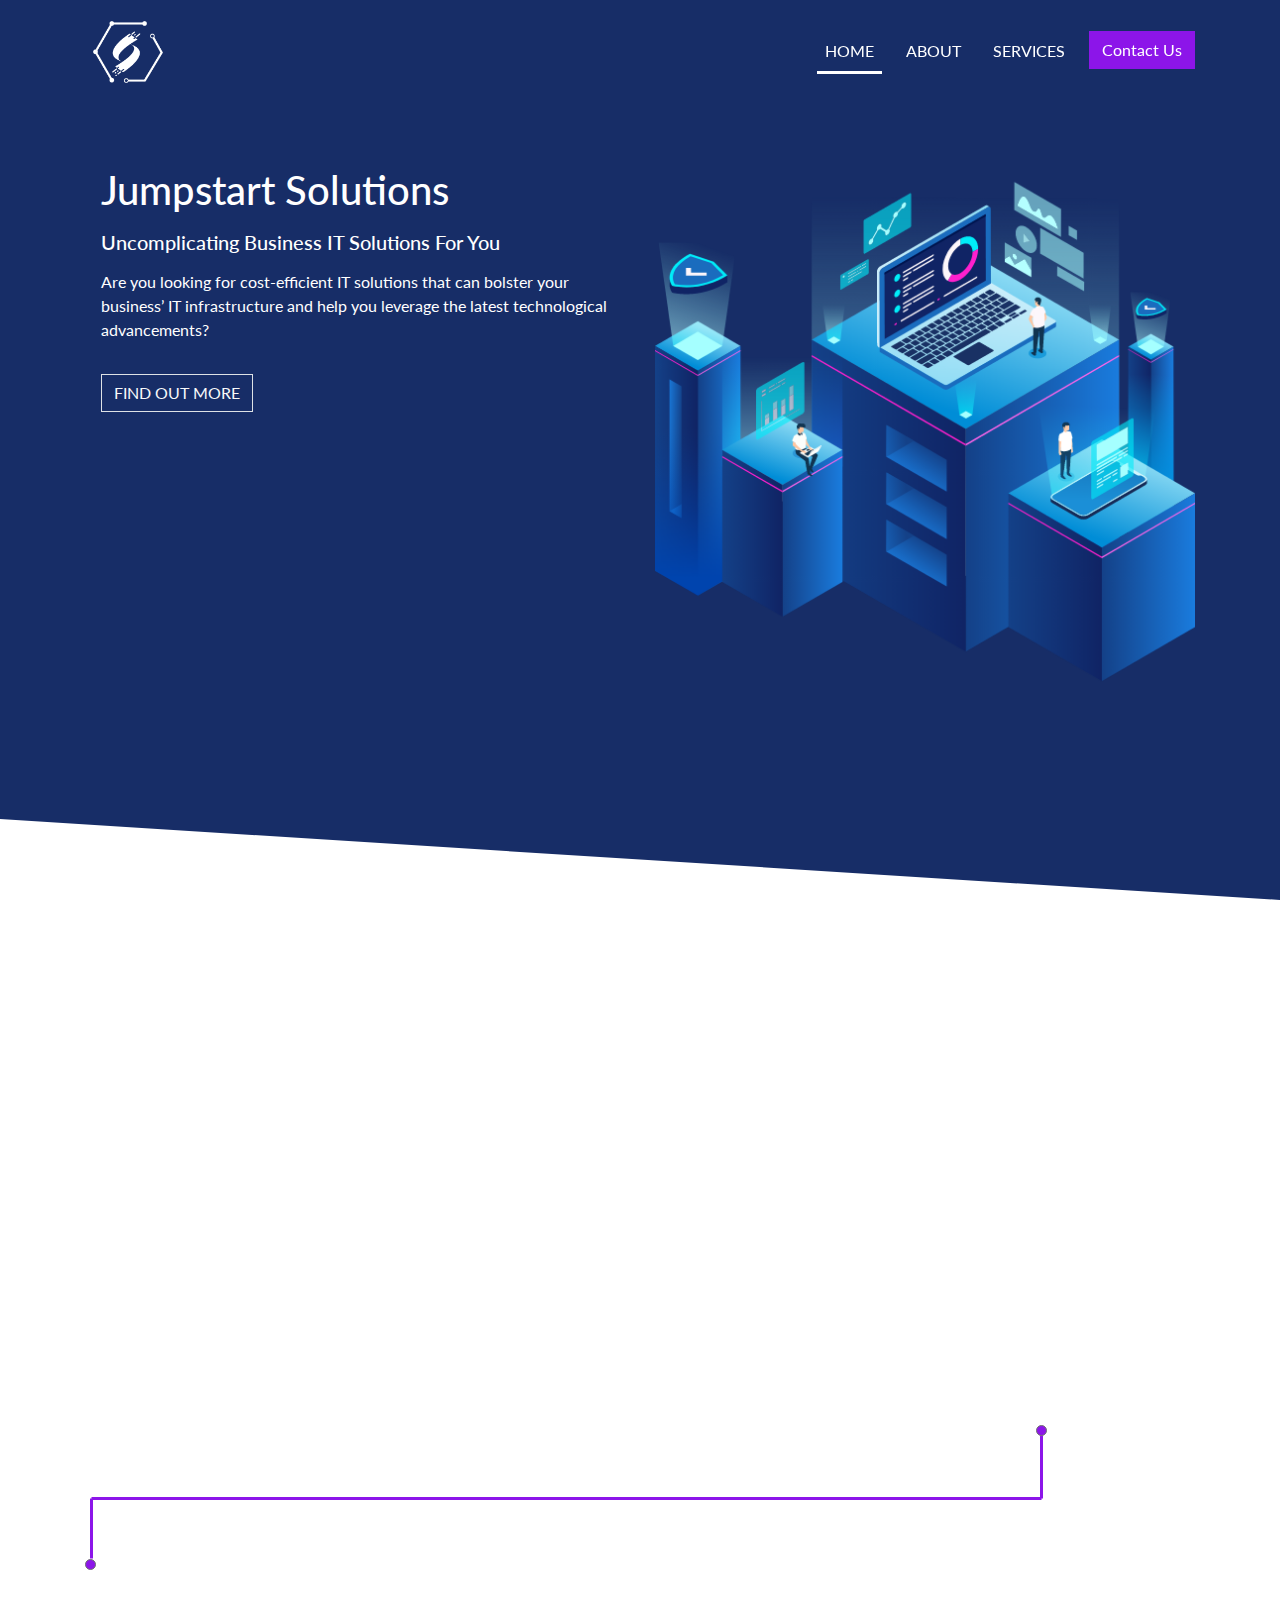
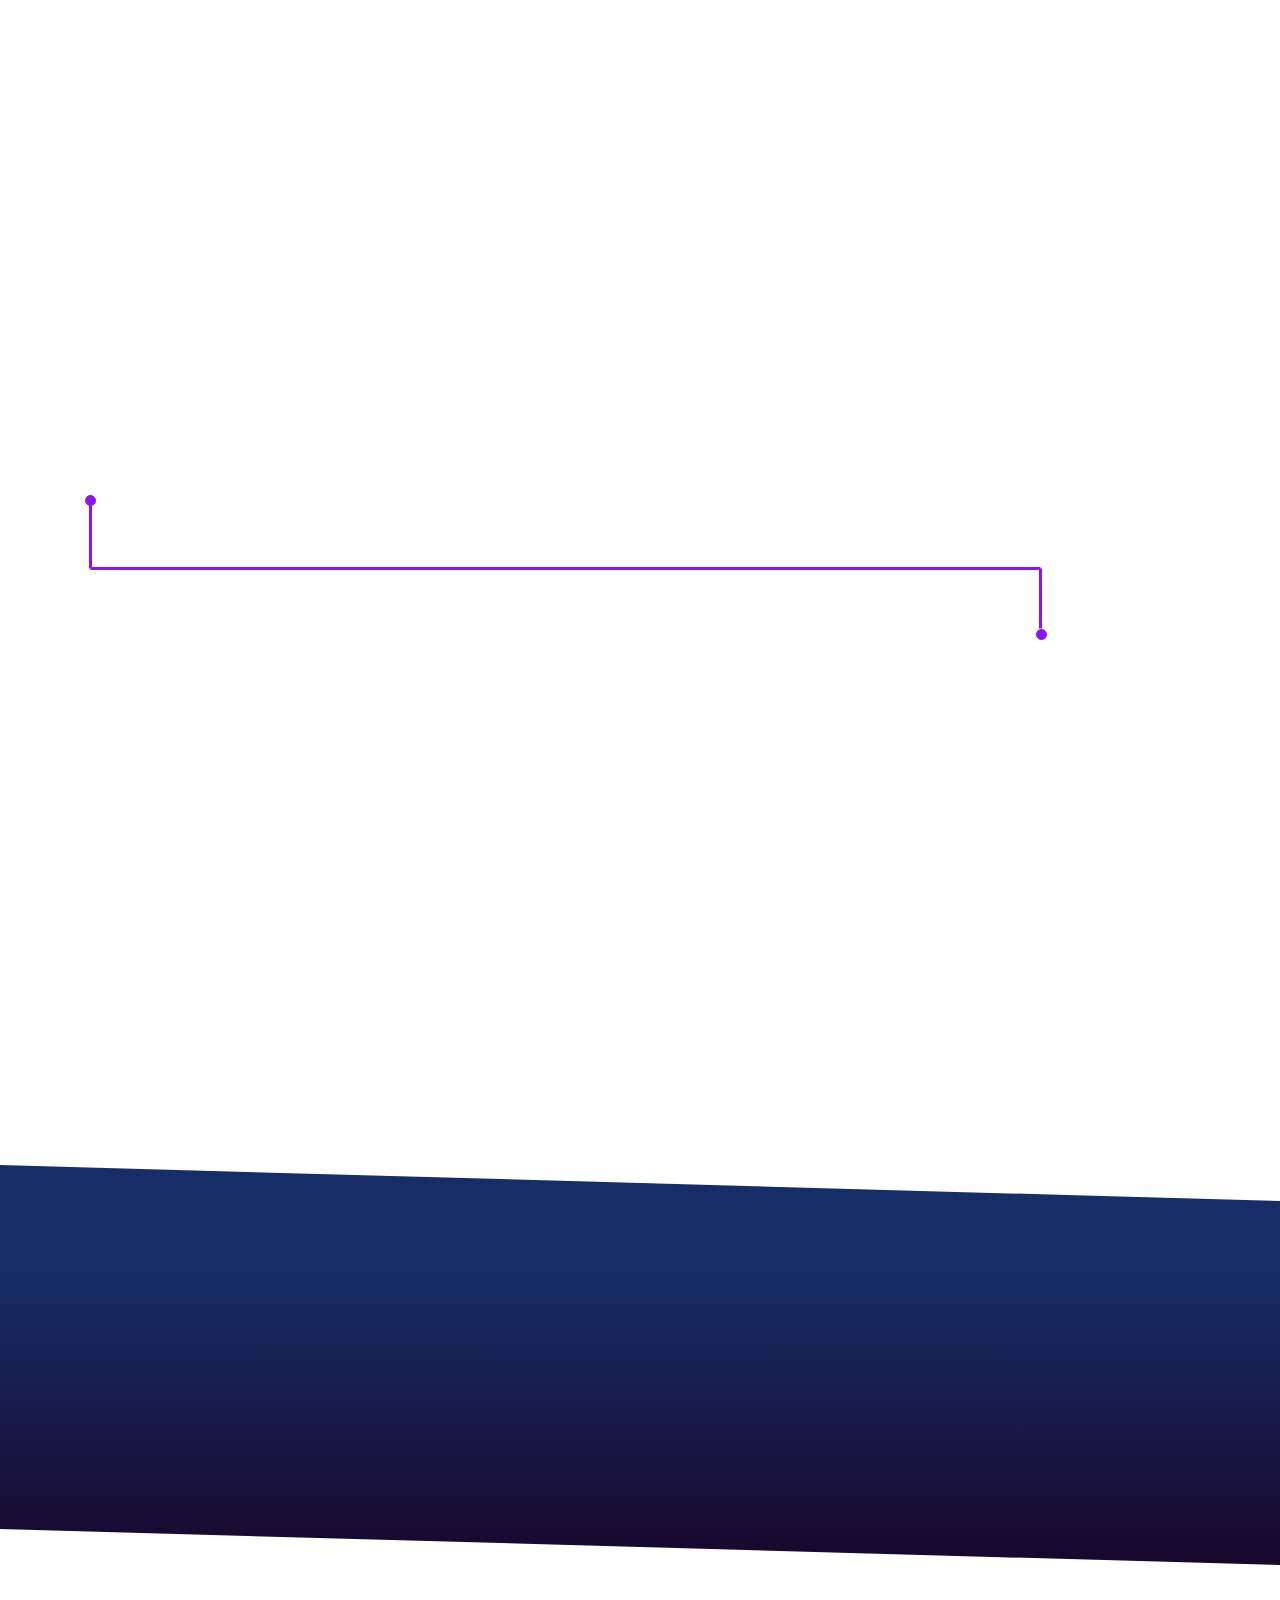
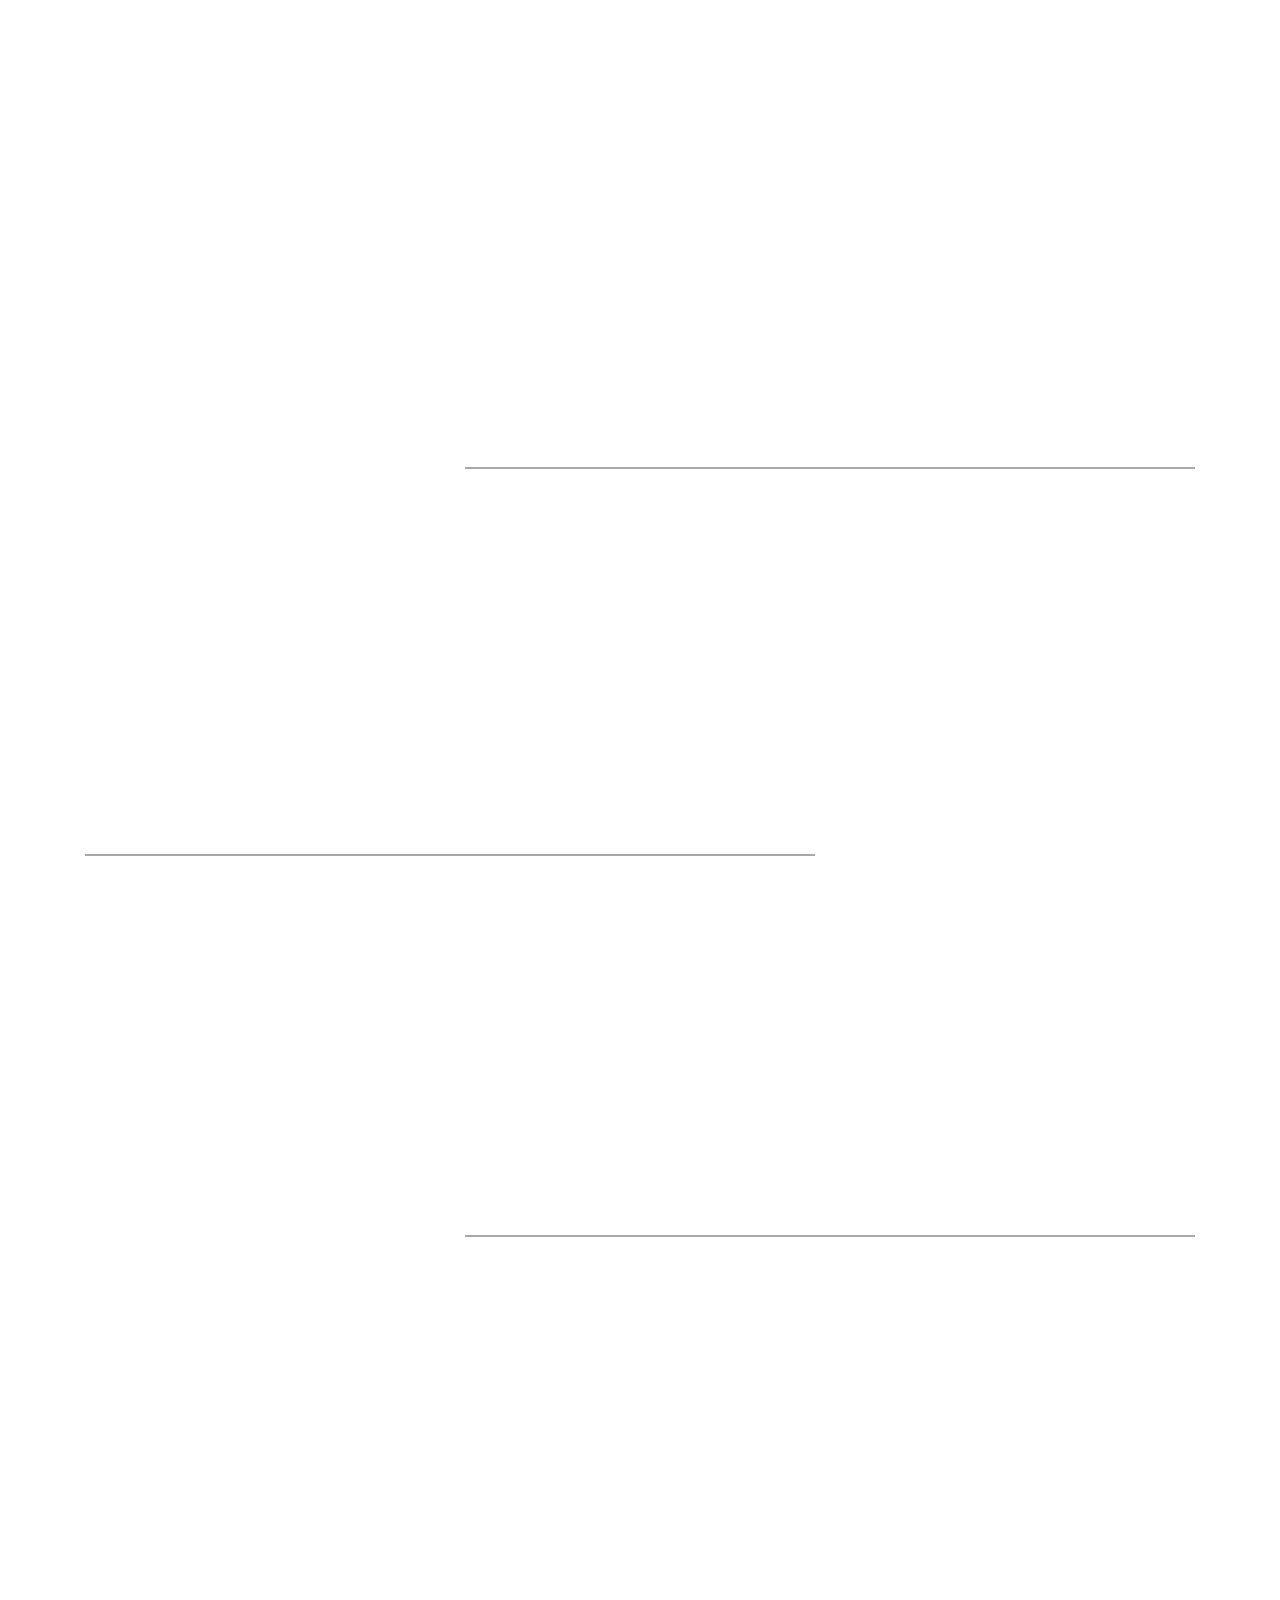
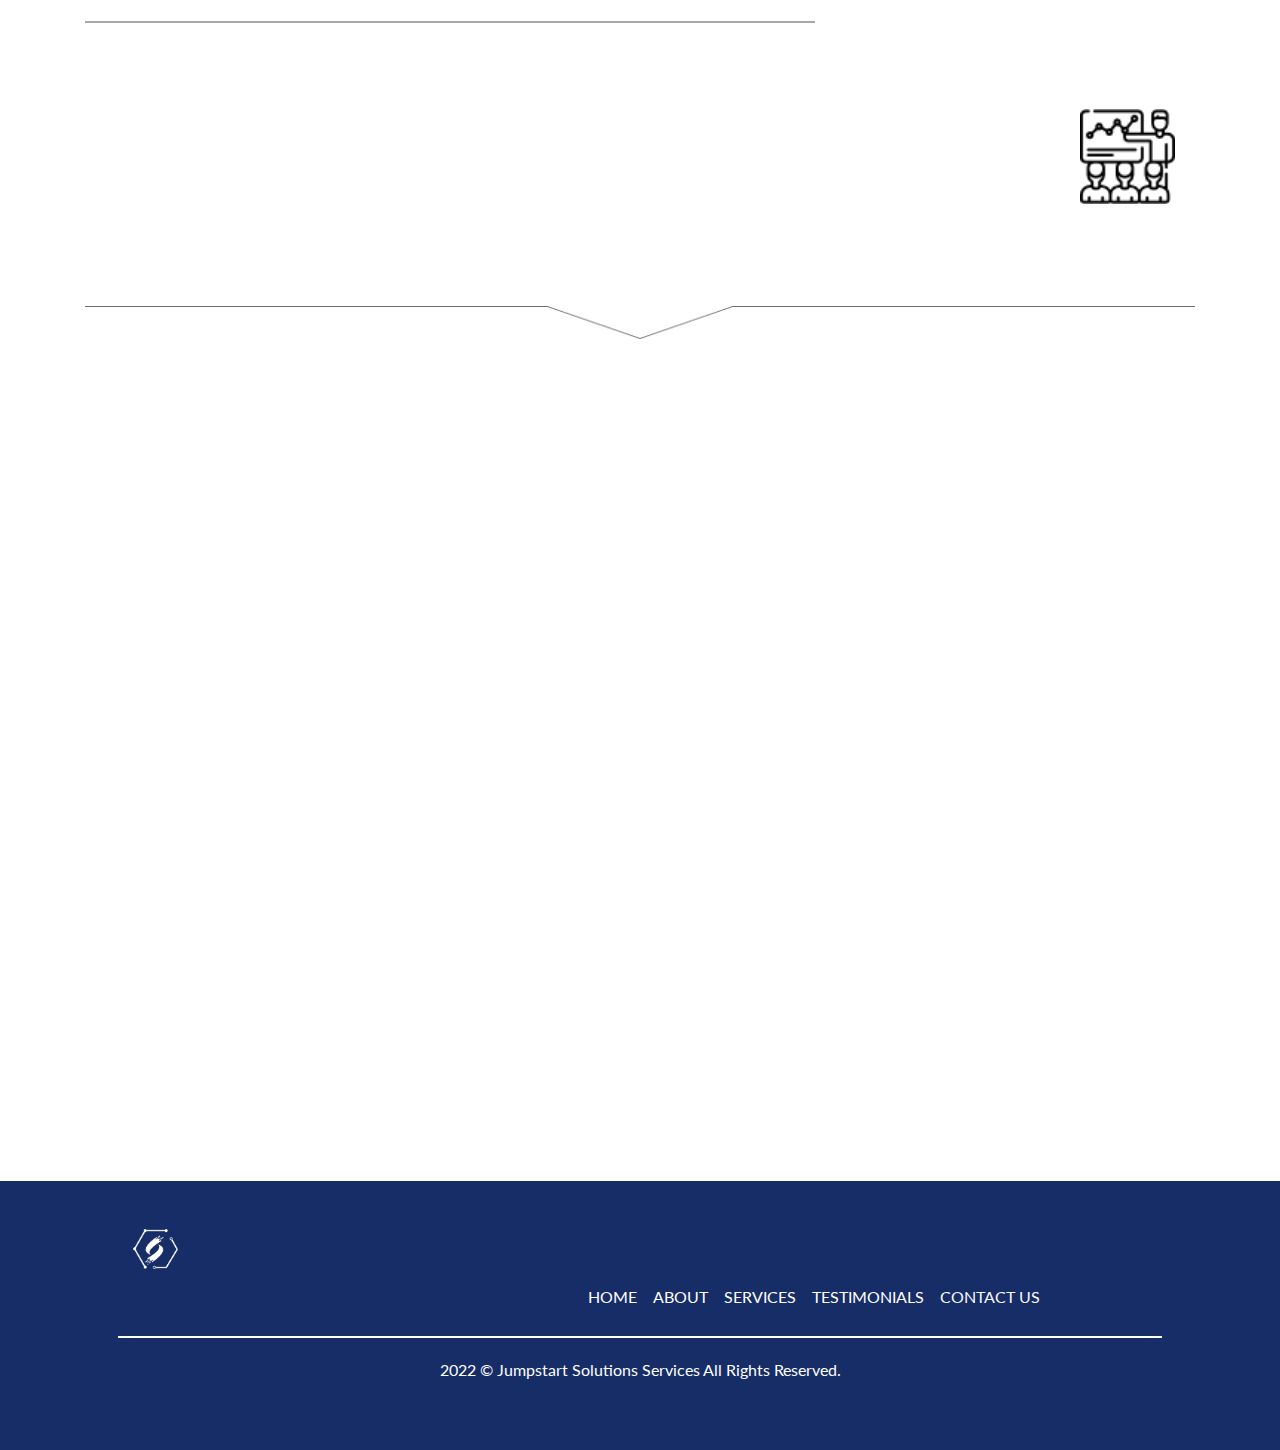
<file: index.html>
<!DOCTYPE html>
<html lang="en">
  <head>
    <!-- Required meta tags -->
    <meta charset="utf-8" />
    <meta
      name="viewport"
      content="width=device-width, initial-scale=1, shrink-to-fit=no"
    />
    <meta name="description" content="Are you looking for business IT support? Jumpstart Solutions offer network security, IT consulting, infrastructure support, and software solutions. Learn more. ">
    <meta name="keywords" content="Network security, IT consulting, infrastructure support, software solutions">
    <!-- Bootstrap CSS -->
    <link rel="stylesheet" href="css/bootstrap.min.css" />
    <!-- Animate CSS -->
    <link
      rel="stylesheet"
      href="https://cdnjs.cloudflare.com/ajax/libs/animate.css/4.1.1/animate.min.css"
    />
    <!-- Custom CSS -->
    <link rel="stylesheet" type="text/css" href="css/style.css" />
    <link rel="preconnect" href="https://fonts.googleapis.com" />
    <link rel="preconnect" href="https://fonts.gstatic.com" crossorigin />
    <link
      href="https://fonts.googleapis.com/css2?family=Lato:wght@300;400;700;900&display=swap"
      rel="stylesheet"
    />
    <title>Home | Jumpstart Solutions</title>
  </head>
  <body>
    <!-- NAVBAR 1-->
    <nav
      class="z-navbar1 navbar navbar-expand-lg py-3 navbar-dark  shadow-  fixed-top onscroll-show"
      animate="nav1"
      id="navbar1"
    >
      <div class="container z-navbar-container">
        <a href="#" class="navbar-brand">
          <!-- Logo Image -->
          <img
            src="img/logo.png"
            width="70"
            alt=""
            class="d-inline-block align-middle mr-2"
          />
          <!-- Logo Text --><!-- 
      <span class="text-uppercase font-weight-bold">Company</span> -->
        </a>

        <button
          type="button"
          data-toggle="collapse"
          data-target="#navbarSupportedContent"
          aria-controls="navbarSupportedContent"
          aria-expanded="false"
          aria-label="Toggle navigation"
          class="navbar-toggler mr-3"
        >
          <span class="navbar-toggler-icon"></span>
        </button>

        <div id="navbarSupportedContent" class="collapse navbar-collapse">
          <ul class="navbar-nav z-navbar-nav ml-auto text-uppercase">
            <li class="nav-item z-nav-item active">
              <a href="index.html" class="nav-link"
                >Home <span class="sr-only">(current)</span></a
              >
            </li>
            <li class="nav-item z-nav-item">
              <a href="about.html" class="nav-link scroll-link">About</a>
            </li>
            <li class="nav-item z-nav-item">
              <a href="services.html" class="nav-link scroll-link">Services</a>
            </li>
            <!-- <li class="nav-item z-nav-item">
              <a href="" class="nav-link scroll-link">Testimonials</a>
            </li> -->
            <li class="nav-item">
              <button
                type="button"
                class="btn js__btn-violet rounded-0"
                data-toggle="modal"
                data-target="#exampleModalCenter"
              >
                Contact Us
              </button>
            </li>
          </ul>
        </div>
      </div>
    </nav>

    <!-- NAVBAR 2 ONSCROLL -->
    <nav
      class="navbar navbar-expand-lg py-3 navbar-dark z-navbar-bg-onscroll z-navbar2 shadow- fixed-top"
      animate="nav2"
      id="navbar2"
    >
      <div class="container-fluid z-navbar-container-onscroll">
        <a href="#" class="navbar-brand">
          <!-- Logo Image -->
          <img
            src="img/logo.png"
            width="70"
            alt=""
            class="d-inline-block align-middle mr-2"
          />
          <!-- Logo Text --><!-- 
      <span class="text-uppercase font-weight-bold">Company</span> -->
        </a>

        <button
          type="button"
          data-toggle="collapse"
          data-target="#navbarSupportedContent2"
          aria-controls="navbarSupportedContent"
          aria-expanded="false"
          aria-label="Toggle navigation"
          class="navbar-toggler mr-3"
        >
          <span class="navbar-toggler-icon"></span>
        </button>

        <div id="navbarSupportedContent2" class="collapse navbar-collapse">
          <ul class="navbar-nav z-navbar-nav ml-auto text-uppercase">
            <li class="nav-item z-nav-item active">
              <a href="index.html" class="nav-link"
                >Home <span class="sr-only">(current)</span></a
              >
            </li>
            <li class="nav-item z-nav-item">
              <a href="about.html" class="nav-link scroll-link">About</a>
            </li>
            <li class="nav-item z-nav-item">
              <a href="services.html" class="nav-link scroll-link">Services</a>
            </li>
            <!-- <li class="nav-item z-nav-item">
              <a href="" class="nav-link scroll-link">Testimonials</a>
            </li> -->
            <li class="nav-item">
              <button
                type="button"
                class="btn js__btn-violet rounded-0"
                data-toggle="modal"
                data-target="#exampleModalCenter"
              >
                Contact Us
              </button>
            </li>
          </ul>
        </div>
      </div>
    </nav>


<!-- CONTACT FORM -->
    <div class="modal fade" id="exampleModalCenter" tabindex="-1" role="dialog" aria-labelledby="exampleModalCenterTitle" aria-hidden="true">
      <div class="modal-dialog modal-dialog-centered" role="document">
        <div class="modal-content">
          <div class="modal-header">
            <h5 class="modal-title" id="exampleModalLongTitle">Jumpstart Solutions</h5>
            <button type="button" class="close" data-dismiss="modal" aria-label="Close">
              <span aria-hidden="true">&times;</span>
            </button>
          </div>
          <div class="modal-body">
            
            <form class="shake" role="form" action="https://formsubmit.co/a35d7d2d28202d45639adc439527b9f5" method="post" id="contactForm" name="contact-form" data-toggle="validator">
              <!--     HONEYPOT           -->
              <input type="text" name="_honey" style="display:none">
              
              <!--     DISABLE RECAPTCHA           -->
              <input type="hidden" name="_captcha" value="false">
              
              <input  type="hidden" name="_next" value="https://jpgabad.github.io/contactform/success.html">
              
              <!-- Company Name -->
              <div class="form-group label-floating">
                <label class="control-label" for="name">Company Name</label>
                <input class="form-control" id="company_name" type="text" name="company_name" required data-error="Please enter your Company name">
                <div class="help-block with-errors"></div>
              </div>
              <!-- Name -->
              <div class="form-group label-floating">
                <label class="control-label" for="name">Name</label>
                <input class="form-control" id="name" type="text" name="name" required data-error="Please enter your name">
                <div class="help-block with-errors"></div>
              </div>
              <!-- email -->
              <div class="form-group label-floating">
                <label class="control-label" for="email">Email</label>
                <input class="form-control" id="email" type="email" name="email" required data-error="Please enter your Email">
                <div class="help-block with-errors"></div>
              </div>
              <!-- Subject -->
              <div class="form-group label-floating">
                <label class="control-label">Phone Number</label>
                <input class="form-control" id="phone_number" type="number" name="subject" required data-error="Please enter your phone number">
                <div class="help-block with-errors"></div>
              </div>
              <!-- Message -->
              <div class="form-group label-floating">
                  <label for="message" class="control-label">Message</label>
                  <textarea class="form-control" rows="3" id="message" name="message" required data-error="Write your message"></textarea>
                  <div class="help-block with-errors"></div>
              </div>
             
              
               <div class="modal-footer border-0">
            <!-- Submit button -->
              <button type="submit" class="btn js__btn-navyblue border rounded-0 mb-4 pl-5 pr-5">Send</button>
          </div>
          </form>
         
          </div>
         
        </div>
      </div>
    </div>
    

    <!-- *************************************************************************
HERO HEADER
********************************************************************************-->
    <div class="js__header">
      <div class="container">
        <div class="row">
          <div class="col-12 col-md-12 col-lg-6	col-xl-6 js__header-content-box">
            <h1 class="text-white wow animate__animated animate__fadeInDown " data-wow-delay="100ms">Jumpstart Solutions</h1>
            <h5 class="text-white text-nowrap wow animate__animated animate__fadeInDown " data-wow-delay="300ms">
              Uncomplicating Business IT Solutions For You
            </h5>
            <p class="text-white wow animate__animated animate__fadeInDown " data-wow-delay="700ms">
              Are you looking for cost-efficient IT solutions that can bolster
              your business’ IT infrastructure and help you leverage the latest
              technological advancements?
            </p>
            <button class="btn btn-outline-light border rounded-0 wow animate__animated animate__fadeInDown " data-wow-delay="900ms" onClick="parent.location='services.html'">
              FIND OUT MORE
            </button>
          </div>
          <div class="col-6 col-md-12  col-lg-6	col-xl-6  d-none d-sm-none d-md-none d-lg-block" >
            <img class="wow animate__animated animate__fadeIn " data-wow-delay="600ms"
              src="img/header-bg.png"
              alt="Designed by pikisuperstar / Freepik"
              class="img-fluid responsive"
              height="100%"
            />
          </div>
        </div>
      </div>
    </div>


    <!-- *************************************************************************
SECTION 1
********************************************************************************-->

<div class="section-container">
  <div class="container">
    <div class="row">
      <div class="col-8 col-sm-8 col-md-8 "><p class="wow animate__animated animate__fadeInDown " data-wow-delay="500ms">Jumpstart Solutions offers comprehensive IT consulting, software solutions, network security, and infrastructure support services that can transform how you work. Everything we do is motivated by determination, dedication, and passion. </p></div>
      <div class="col-4  col order-first order-md-last"><img class="img-fluid wow animate__animated animate__fadeIn " data-wow-delay="500ms" src="img/it.png" alt=""></div>
    </div>
  </div>
</div>

<!-- ARROW DIVISION -->
<div class="section-arrow"><div class="container"><img src="img/section-div-rl.png" alt=""></div></div>


    <!-- *************************************************************************
SECTION 2
********************************************************************************-->
<div class="section-container">
  <div class="container">
    <div class="row">
      <div class="col-4"><img class="wow animate__animated animate__fadeIn " data-wow-delay="500ms" src="img/team.png" alt=""></div>
      <div class="col-8"><p class="wow animate__animated animate__fadeInDown " data-wow-delay="500ms">Our highly-skilled, devoted team will treat your business as our own. We can also identify your organization’s goals, needs, and challenges and assist you in developing business technology that supports your business objectives. </p></div>
      
    </div>
  </div>
</div>

<!-- ARROW DIVISION -->
<div class="section-arrow"><div class="container"><img src="img/section-div-lr.png" alt=""></div></div>


    <!-- *************************************************************************
SECTION 3
********************************************************************************-->

<div class="section-container">
  <div class="container">
    <div class="row">
      <div class="col-8 col-sm-8 col-md-8"><p class="wow animate__animated animate__fadeInDown " data-wow-delay="500ms">Most importantly, we can simplify IT for you, which means we'll ensure all the complicated and difficult-to-understand components of a solution are well-explained, so you know what technologies you need, why you need them, and how they work.</p></div>
      <div class="col-4 col order-first order-md-last"><img class="wow animate__animated animate__fadeIn " data-wow-delay="500ms" src="img/simplify.png" alt=""></div>
    </div>
  </div>
</div>


<!-- *************************************************************************
SECTION 4
********************************************************************************-->


<div class="section-container-navyblue js__bg-navyblue d-flex flex-column justify-content-center  text-center text-light">
  <div class="container ">
    <div class="row ">
      <div class="col-12"><h2 class="wow animate__animated animate__fadeInDown " data-wow-delay="500ms" >With Jumpstart solutions, you can rest assured that you will get the most out of your investment.</h2></div>
    </div>
  </div>
</div>



<!-- *************************************************************************
SECTION 5
********************************************************************************-->

<div class="hexa-container">
  <div class="hexa--bg"><img src="img/hexa.png" alt=""></div>
  </div>
<div class="section-container ">
  
  <div class="container">
    <div class="row">
      <h2 class="font-weight-bold text--blue wow animate__animated animate__fadeInDown " data-wow-delay="500ms">Our Services</h2>
      <p class="wow animate__animated animate__fadeInDown " data-wow-delay="700ms">Allow Jumpstart Solutions to take care of your business's IT demands while maintaining a high level of dependability. Our business IT solutions include <span class="text--blue font-weight-bold">software solutions</span>, <span class="text--blue font-weight-bold">infrastructure support</span>, <span class="text--blue font-weight-bold">IT consulting</span>, and <span class="text--blue font-weight-bold">network security</span>.
      </div>
    </p>
  </div>

</div>




<!-- *************************************************************************
SECTION 6
********************************************************************************-->
<div class="section-container">
  <div class="container">
    <div class="row inline">
      <div class="horizontal">
        <div class="col-4 col-sm-12 col-md-4 col-lg-4 wow animate__animated animate__fadeInDown " data-wow-delay="500ms"><h3 class="font-weight-bold text--blue d-flex flex-nowrap">Infrastructure Support</h3></div>
        <div class="col-8 d-none d-md-block col-md-8 col-lg-8"><div class="horizontal-line"></div></div>
        
        
      </div>
      
      <div class="row">
        <div class="col-2 "><img class="mx-auto wow animate__animated animate__fadeInDown " data-wow-delay="500ms" src="img/is.png" alt=""></div>
        <div class="col-10"><p class="wow animate__animated animate__fadeInDown " data-wow-delay="500ms">Getting your core infrastructure right is crucial to your success. With our infrastructure support services, we will set the standard for your IT infrastructure by modernizing your network and allowing it to reach its full potential.</p></div>
      </div>
      </div>
    </p>
  </div>
</div>


<!-- *************************************************************************
SECTION 7
********************************************************************************-->
<div class="section-container">
  <div class="container">
    <div class="row inline">
      <div class="horizontal">
        <div class="col-4 col-sm-12 col-md-4 col-lg-4 col order-first order-md-last "><h3 class="font-weight-bold text--blue  text-left  text-md-right wow animate__animated animate__fadeInDown " data-wow-delay="500ms">Software Solutions</h3></div>
        <div class="col-8 d-none d-md-block col-md-8 col-lg-8 col order-last order-md-first"><div class="horizontal-line"></div></div>
        
        
      </div>
      <div class="row">
        <div class="col-2 col order-first order-md-last "><img class="wow animate__animated animate__fadeInDown " data-wow-delay="500ms" class="mx-auto"  src="img/ss.png" alt=""></div>
        <div class="col-10  col order-last order-md-first"><p class=" text-left text-md-right wow animate__animated animate__fadeInDown " data-wow-delay="500ms">Jumpstart Solution's qualified specialists will get to know your business inside out so we can advise you on how you can better achieve your goals. We design software solutions that will help you overcome obstacles and streamline operations. Our goal is to provide you with business-critical software solutions to ensure that your IT infrastructure is solid and secure.</p></div>
      </div>
      </div>
    </p>
  </div>
</div>


<!-- *************************************************************************
SECTION 8
********************************************************************************-->
<div class="section-container">
  <div class="container">
    <div class="row inline">
      <div class="horizontal">
        <div class="col-4 col-sm-12 col-md-4 col-lg-4"><h3 class="font-weight-bold text--blue d-flex flex-nowrap wow animate__animated animate__fadeInDown " data-wow-delay="500ms">Network Security</h3></div>
        <div class="col-8 d-none d-md-block col-md-8 col-lg-8"><div class="horizontal-line"></div></div>
        
        
      </div>
      
      <div class="row">
        <div class="col-2 "><img class="mx-auto wow animate__animated animate__fadeInDown " data-wow-delay="500ms" src="img/ns.png" alt=""></div>
        <div class="col-10"><p class="wow animate__animated animate__fadeInDown " data-wow-delay="500ms">At Jumpstart Solutions, we understand that as your company grows, so does the number of vulnerabilities it faces in terms of additional devices to manage, distributed data to safeguard, or users to placate. However, we will ensure your business remains safe and secure and that you have a plan in place in case network security issues arise.</p></div>
      </div>
      </div>
    </p>
  </div>
</div>


<!-- *************************************************************************
SECTION 9
********************************************************************************-->
<div class="section-container">
  <div class="container">
    <div class="row inline">
      <div class="horizontal">
        <div class="col-4 col-sm-12 col-md-4 col-lg-4 col order-first order-md-last "><h3 class="font-weight-bold text--blue  text-left  text-md-right wow animate__animated animate__fadeInDown " data-wow-delay="500ms">IT Consulting</h3></div>
        <div class="col-8 d-none d-md-block col-md-8 col-lg-8 col order-last order-md-first"><div class="horizontal-line"></div></div>
        
        
      </div>
      <div class="row">
        <div class="col-2 col order-first order-md-last "><img  class="mx-auto animate__backInDown animate__animated animate__fadeInDown " data-wow-delay="500ms"  src="img/ic.png" alt=""></div>
        <div class="col-10  col order-last order-md-first"><p class=" text-left text-md-right wow animate__animated animate__fadeInDown " data-wow-delay="500ms">Jumpstart Solutions provides  IT consulting services and helps you plan your software and business development goals. Whether it's planning for future versions of your product or developing new ones, Jumpstart is up to the task.</p></div>
      </div>
      </div>
    </p>
  </div>
</div>

<!-- ARROW DIVISION -->
<div class="section-arrow"><div class="container"><img src="img/section-div-2.png" alt=""></div></div>

<!-- *************************************************************************
CONTACT FORM
********************************************************************************-->
<div class="section-container">
  <div class="container">
    <div class="row">
      <div class="col-12 col-sm-12 col-md-12 col-lg-6 contact">
        <p class="contact-big-heading d-block d-md-none wow animate__animated animate__fadeInDown " data-wow-delay="500ms">Get In Touch
        <br>With Us
        <br>Today</p>

        <p class="contact-big-heading d-none d-md-block wow animate__animated animate__fadeInDown " data-wow-delay="500ms">Get In Touch With Us Today</p>

        <p class="pt-5 wow animate__animated animate__fadeInDown " data-wow-delay="500ms">Leave us a message or email us at [insert email], and one of our customer support representatives will get in touch with you to answer any questions you may have.</p>
      </div>
      <div class="col-12 col-sm-12 col-md-12 col-lg-6">
        <!-- contact form -->
        <div class="wow animated fadeInRight pt-5 pt-md-0" data-wow-delay=".2s">
            <form class="shake" role="form" action="https://formsubmit.co/a35d7d2d28202d45639adc439527b9f5" method="post" id="contactForm" name="contact-form" data-toggle="validator">
              <!--     HONEYPOT           -->
              <input type="text" name="_honey" style="display:none">
              
              <!--     DISABLE RECAPTCHA           -->
              <input type="hidden" name="_captcha" value="false">
              
              <input  type="hidden" name="_next" value="https://jpgabad.github.io/contactform/success.html">
              <!-- Company Name -->
              <div class="form-group label-floating">
                <label class="control-label" for="name">Company Name</label>
                <input class="form-control" id="company_name" type="text" name="company_name" required data-error="Please enter your Company name">
                <div class="help-block with-errors"></div>
              </div>
              <!-- Name -->
              <div class="form-group label-floating">
                <label class="control-label" for="name">Name</label>
                <input class="form-control" id="name" type="text" name="name" required data-error="Please enter your name">
                <div class="help-block with-errors"></div>
              </div>
              <!-- email -->
              <div class="form-group label-floating">
                <label class="control-label" for="email">Email</label>
                <input class="form-control" id="email" type="email" name="email" required data-error="Please enter your Email">
                <div class="help-block with-errors"></div>
              </div>
              <!-- Subject -->
              <div class="form-group label-floating">
                <label class="control-label">Phone Number</label>
                <input class="form-control" id="phone_number" type="number" name="subject" required data-error="Please enter your phone number">
                <div class="help-block with-errors"></div>
              </div>
              <!-- Message -->
              <div class="form-group label-floating">
                  <label for="message" class="control-label">Message</label>
                  <textarea class="form-control" rows="3" id="message" name="message" required data-error="Write your message"></textarea>
                  <div class="help-block with-errors"></div>
              </div>
              <!-- Form Submit -->
              <div class="form-submit mt-5">
                  <button class="btn js__btn-navyblue border rounded-0" type="submit" id="form-submit"><i class="material-icons mdi mdi-message-outline"></i> Send Message</button>
                  <div id="msgSubmit" class="h3 text-center hidden"></div>
                  <div class="clearfix"></div>
              </div>
              
          </form>
      </div>


      </div>
    </div>
  </div>
</div>


<!-- *************************************************************************
FOOTER
********************************************************************************-->
<div class="section-container js__bg-navyblue">
  <div class="container">
    <div class="row p-5 footer-align-center">
      <div class="col-12 col-lg-4"><img src="img/logo.png" width="45"
        alt=""
        class="d-inline-block align-middle mr-2">
      </div>

      <div class="col-12 col-lg-8">

        <div  class="z-footer-link mt-5 footer-link">
          <ul class="navbar-nav z-navbar-nav d-flex flex-row justify-content-center text-uppercase">
            <li class="nav-item z-nav-item "><a href="#" class="nav-link text-light">Home <span class="sr-only">(current)</span></a></li>
            <li class="nav-item z-nav-item "><a href="#" class="nav-link text-light scroll-link">About</a></li>
            <li class="nav-item z-nav-item "><a href="#" class="nav-link text-light scroll-link" >Services</a></li>
            <li class="nav-item z-nav-item "><a href="#" class="nav-link text-light scroll-link" >Testimonials</a></li>
            <li class="nav-item z-nav-item "><a  class="nav-link text-light scroll-link" data-toggle="modal" data-target="#exampleModalCenter">Contact Us</a></li>
          </ul>
        </div>
       
        
      </div>
        <div class="footer-arr">
          <p class="text-white">2022 © Jumpstart Solutions Services All Rights Reserved.</p>
        </div>
        
    </div>
  </div>
</div>

    <!-- Optional JavaScript -->
    <!-- jQuery first, then Popper.js, then Bootstrap JS -->
    <script src="js/smooth-scroll.polyfills.min.js"></script>
    <script src="js/jquery-3.3.1.slim.min.js"></script>
    <script src="js/popper.min.js"></script>
    <script src="js/bootstrap.min.js"></script>
    <script src="js/util.js"></script>
    <!-- WOW JS -->
    <script src="js/wow.js"></script>

    <script src="js/custom.js"></script>
  </body>
</html>
</file>
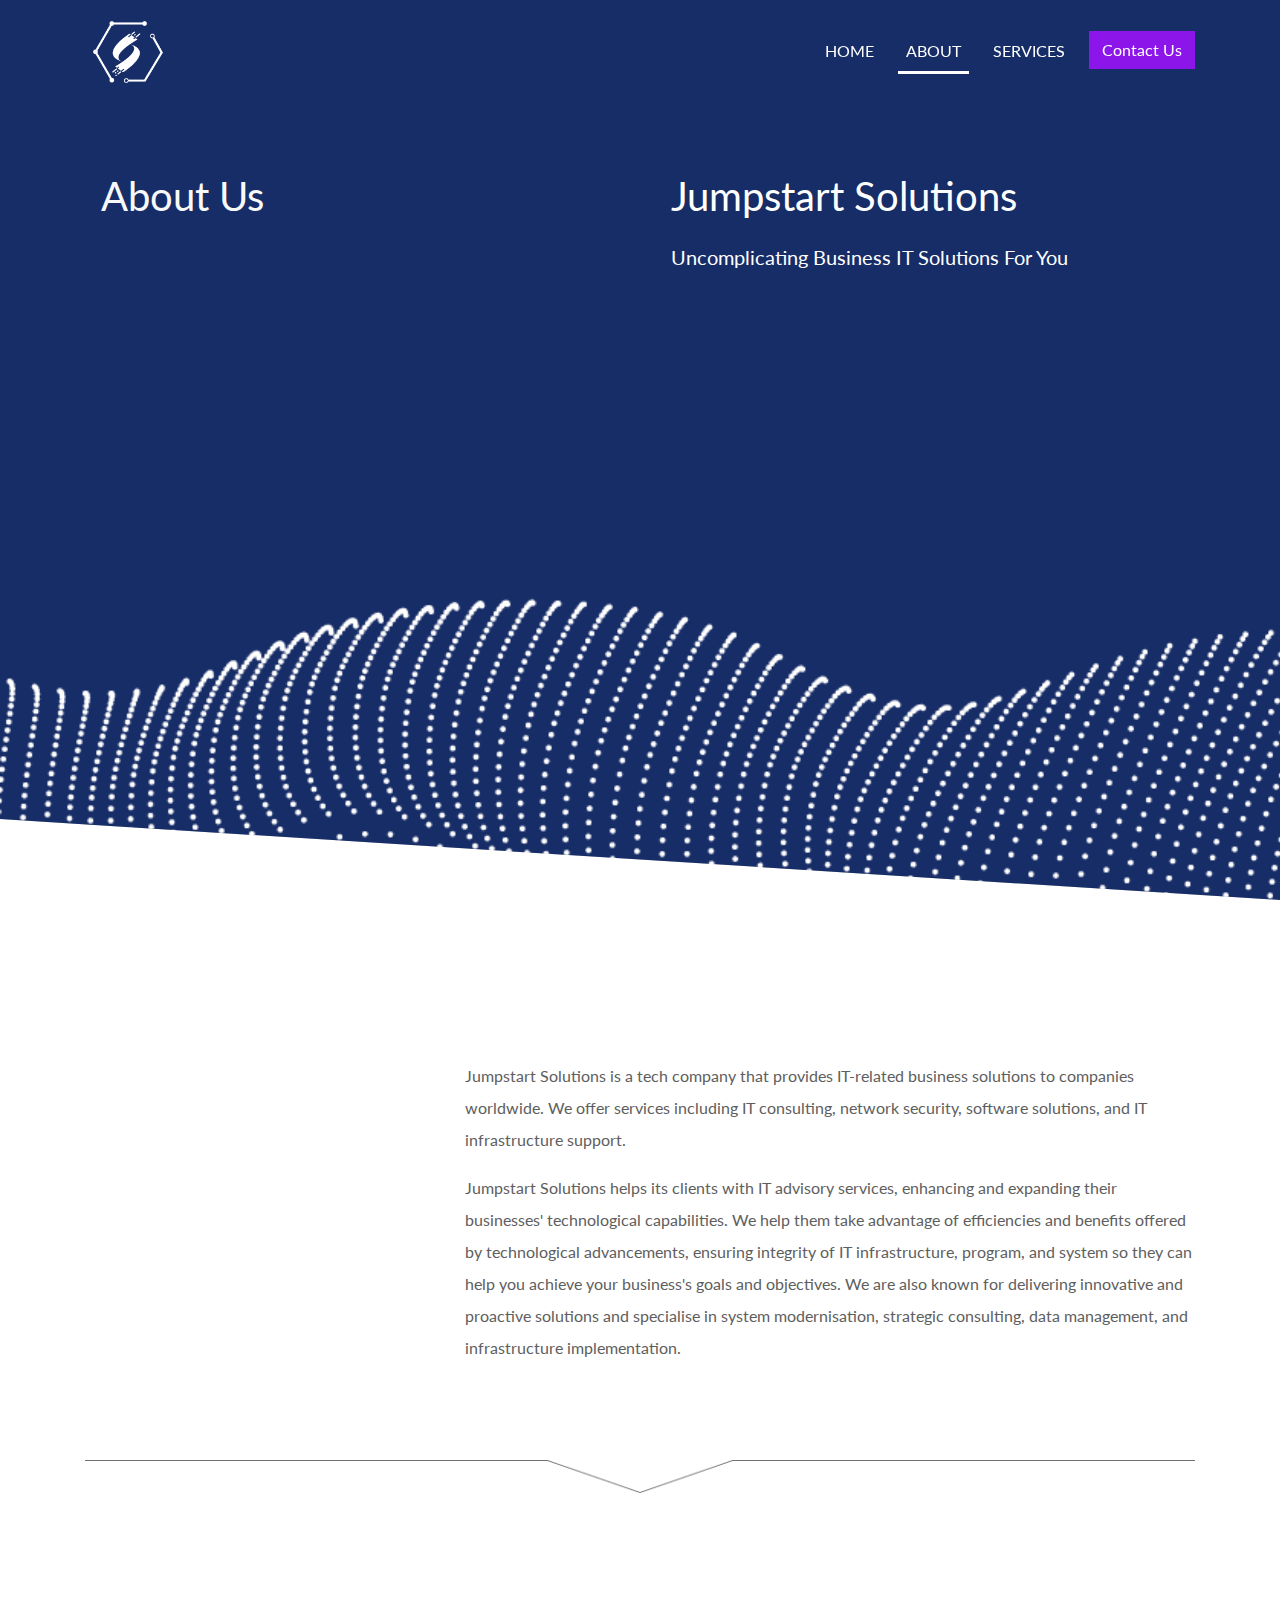
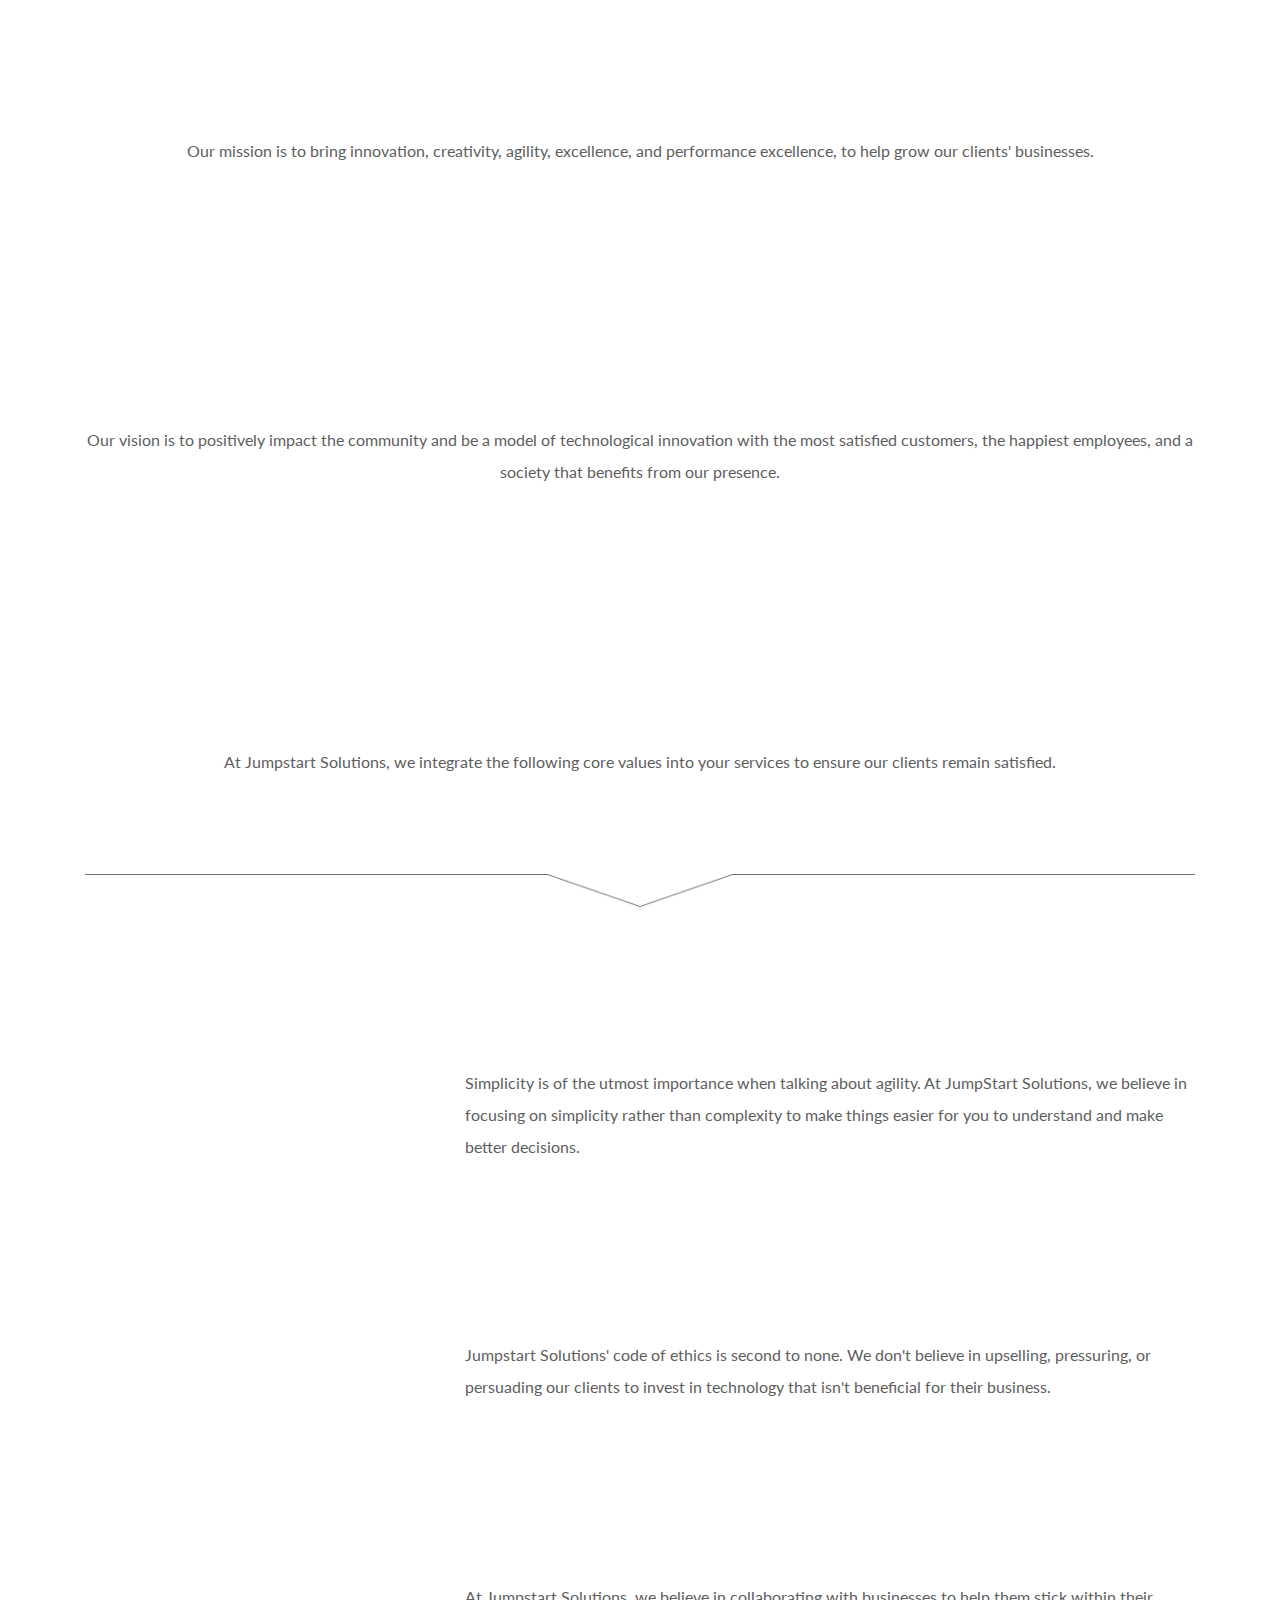
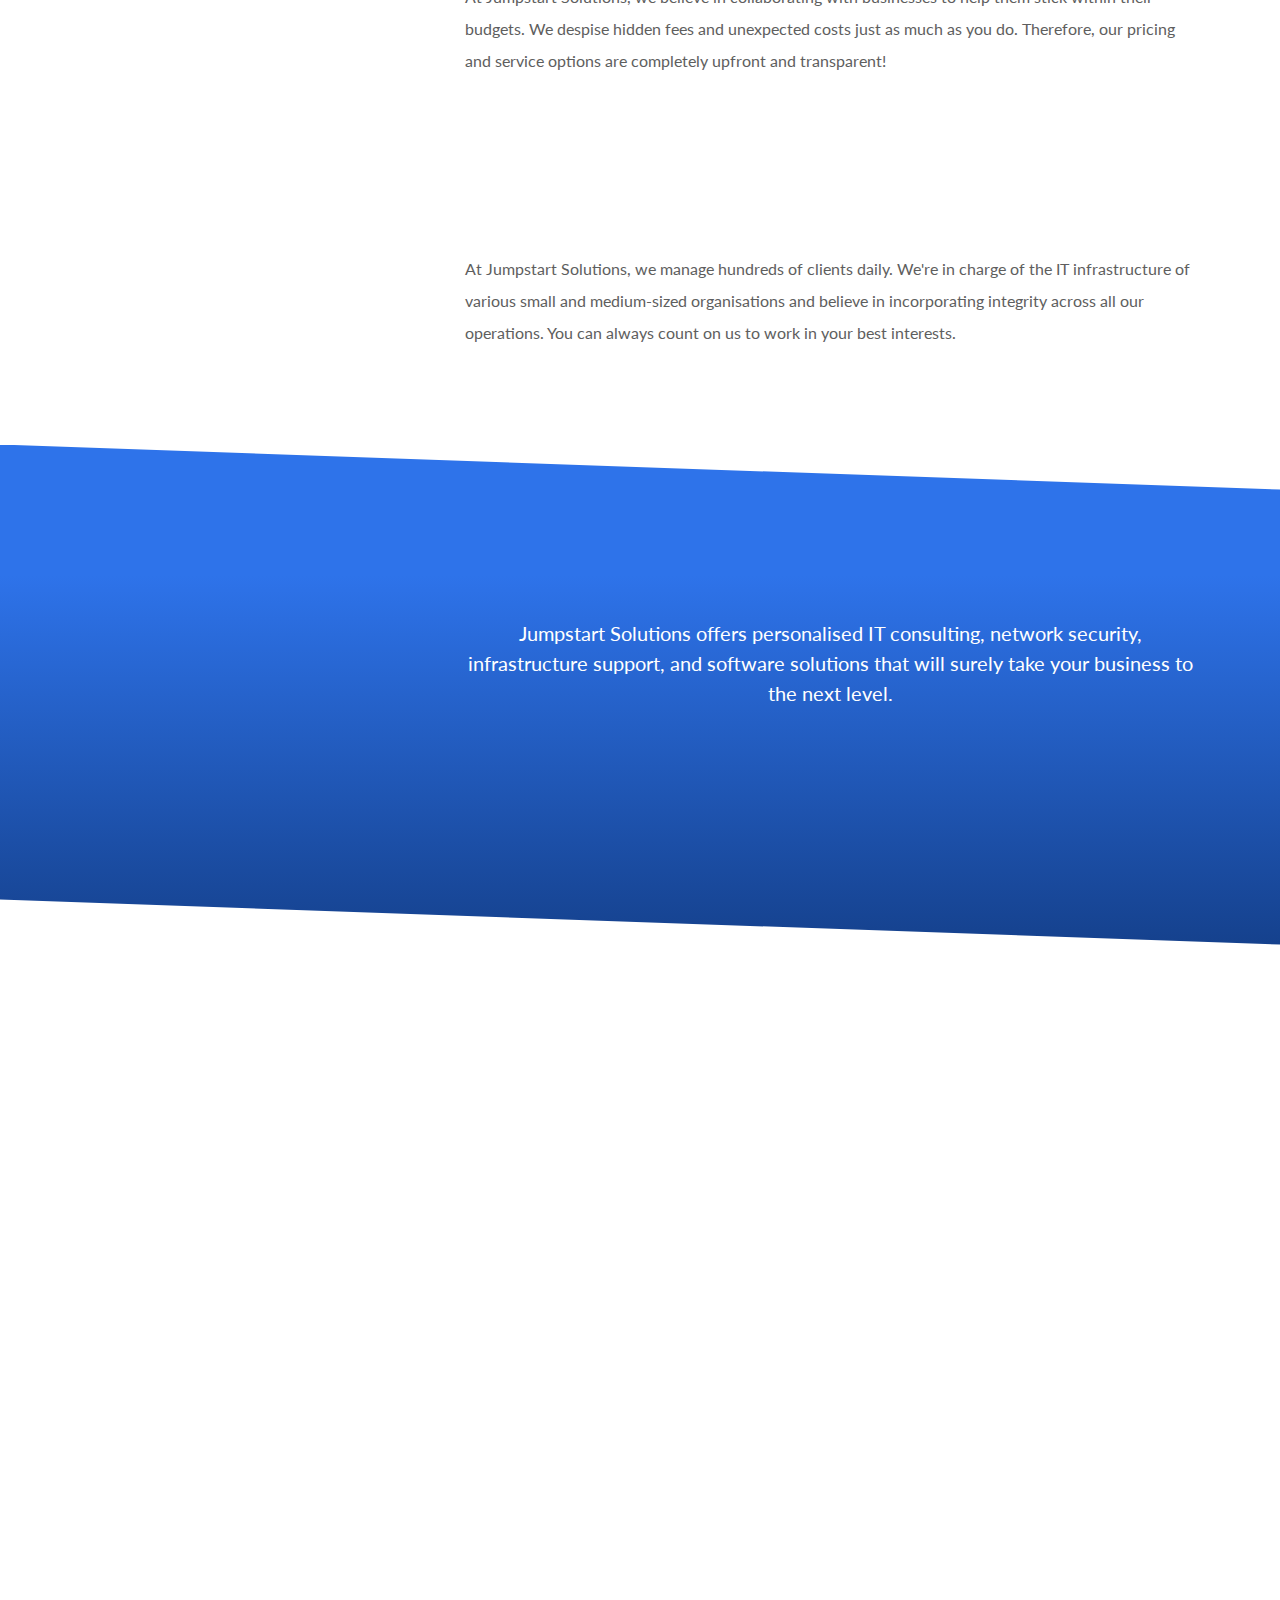
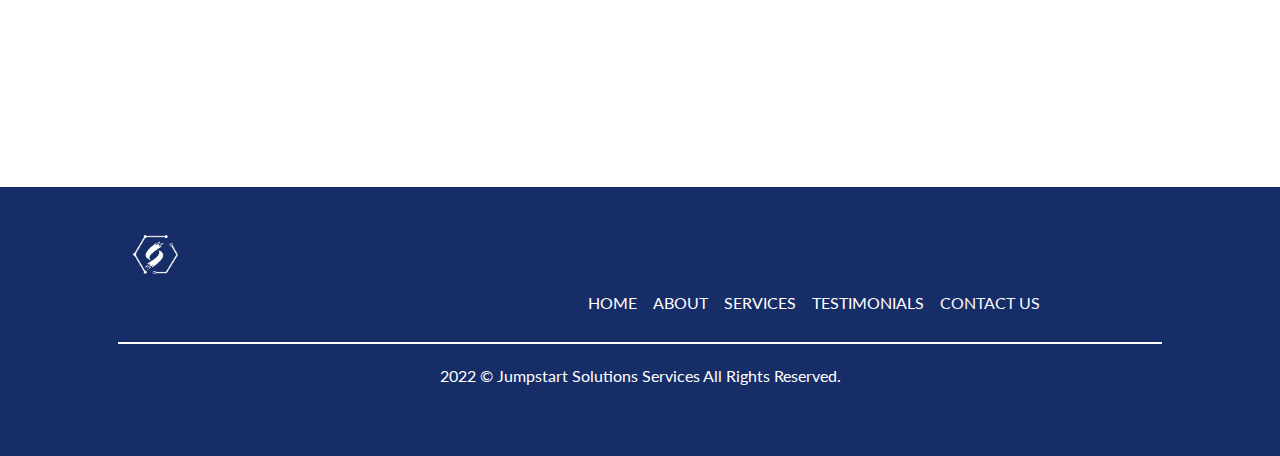
<file: about.html>
<!DOCTYPE html>
<html lang="en">
  <head>
    <!-- Required meta tags -->
    <meta charset="utf-8" />
    <meta
      name="viewport"
      content="width=device-width, initial-scale=1, shrink-to-fit=no"
    />
    <meta name="description" content="Jumpstart Solution is a leading UK-based tech firm.  Click here to learn about us and how we can help your business with our excellent IT consulting, infrastructure support, network security, and software solutions!">
    <meta name="keywords" content="IT consulting, network security, infrastructure support, software solutions, strategic consulting, infrastructure implementation">
    <!-- Bootstrap CSS -->
    <link rel="stylesheet" href="css/bootstrap.min.css" />
    <!-- Animate CSS -->
    <link
      rel="stylesheet"
      href="https://cdnjs.cloudflare.com/ajax/libs/animate.css/4.1.1/animate.min.css"
    />
    <!-- Custom CSS -->
    <link rel="stylesheet" type="text/css" href="css/style.css" />
    <link rel="preconnect" href="https://fonts.googleapis.com" />
    <link rel="preconnect" href="https://fonts.gstatic.com" crossorigin />
    <link
      href="https://fonts.googleapis.com/css2?family=Lato:wght@300;400;700;900&display=swap"
      rel="stylesheet"
    />
    <title>About Us | Jumpstart Solutions | IT Consulting | Infrastructure Support | Software Solutions</title>
  </head>
  <body>
    <!-- NAVBAR 1-->
    <nav
      class="z-navbar1 navbar navbar-expand-lg py-3 navbar-dark  shadow-  fixed-top onscroll-show"
      animate="nav1"
      id="navbar1"
    >
      <div class="container z-navbar-container">
        <a href="#" class="navbar-brand">
          <!-- Logo Image -->
          <img
            src="img/logo.png"
            width="70"
            alt=""
            class="d-inline-block align-middle mr-2"
          />
          <!-- Logo Text --><!-- 
      <span class="text-uppercase font-weight-bold">Company</span> -->
        </a>

        <button
          type="button"
          data-toggle="collapse"
          data-target="#navbarSupportedContent"
          aria-controls="navbarSupportedContent"
          aria-expanded="false"
          aria-label="Toggle navigation"
          class="navbar-toggler mr-3"
        >
          <span class="navbar-toggler-icon"></span>
        </button>

        <div id="navbarSupportedContent" class="collapse navbar-collapse">
          <ul class="navbar-nav z-navbar-nav ml-auto text-uppercase">
            <li class="nav-item z-nav-item ">
              <a href="index.html" class="nav-link"
                >Home <span class="sr-only">(current)</span></a
              >
            </li>
            <li class="nav-item z-nav-item active">
              <a href="about.html" class="nav-link scroll-link">About</a>
            </li>
            <li class="nav-item z-nav-item">
              <a href="services.html" class="nav-link scroll-link">Services</a>
            </li>
            <!-- <li class="nav-item z-nav-item">
              <a href="" class="nav-link scroll-link">Testimonials</a>
            </li> -->
            <li class="nav-item">
              <button
                type="button"
                class="btn js__btn-violet rounded-0"
                data-toggle="modal"
                data-target="#exampleModalCenter"
              >
                Contact Us
              </button>
            </li>
          </ul>
        </div>
      </div>
    </nav>

    <!-- NAVBAR 2 ONSCROLL -->
    <nav
      class="navbar navbar-expand-lg py-3 navbar-dark z-navbar-bg-onscroll z-navbar2 shadow- fixed-top"
      animate="nav2"
      id="navbar2"
    >
      <div class="container-fluid z-navbar-container-onscroll">
        <a href="#" class="navbar-brand">
          <!-- Logo Image -->
          <img
            src="img/logo.png"
            width="70"
            alt=""
            class="d-inline-block align-middle mr-2"
          />
          <!-- Logo Text --><!-- 
      <span class="text-uppercase font-weight-bold">Company</span> -->
        </a>

        <button
          type="button"
          data-toggle="collapse"
          data-target="#navbarSupportedContent2"
          aria-controls="navbarSupportedContent"
          aria-expanded="false"
          aria-label="Toggle navigation"
          class="navbar-toggler mr-3"
        >
          <span class="navbar-toggler-icon"></span>
        </button>

        <div id="navbarSupportedContent2" class="collapse navbar-collapse">
          <ul class="navbar-nav z-navbar-nav ml-auto text-uppercase">
            <li class="nav-item z-nav-item ">
              <a href="index.html" class="nav-link"
                >Home <span class="sr-only">(current)</span></a
              >
            </li>
            <li class="nav-item z-nav-item active">
              <a href="about.html" class="nav-link scroll-link">About</a>
            </li>
            <li class="nav-item z-nav-item">
              <a href="services.html" class="nav-link scroll-link">Services</a>
            </li>
            <!-- <li class="nav-item z-nav-item">
              <a href="" class="nav-link scroll-link">Testimonials</a>
            </li> -->
            <li class="nav-item">
              <button
                type="button"
                class="btn js__btn-violet rounded-0"
                data-toggle="modal"
                data-target="#exampleModalCenter"
              >
                Contact Us
              </button>
            </li>
          </ul>
        </div>
      </div>
    </nav>


<!-- CONTACT FORM -->
<div class="modal fade" id="exampleModalCenter" tabindex="-1" role="dialog" aria-labelledby="exampleModalCenterTitle" aria-hidden="true">
  <div class="modal-dialog modal-dialog-centered" role="document">
    <div class="modal-content">
      <div class="modal-header">
        <h5 class="modal-title" id="exampleModalLongTitle">Jumpstart Solutions</h5>
        <button type="button" class="close" data-dismiss="modal" aria-label="Close">
          <span aria-hidden="true">&times;</span>
        </button>
      </div>
      <div class="modal-body">
        
        <form class="shake" role="form" action="https://formsubmit.co/a35d7d2d28202d45639adc439527b9f5" method="post" id="contactForm" name="contact-form" data-toggle="validator">
          <!--     HONEYPOT           -->
          <input type="text" name="_honey" style="display:none">
          
          <!--     DISABLE RECAPTCHA           -->
          <input type="hidden" name="_captcha" value="false">
          
          <input  type="hidden" name="_next" value="https://jpgabad.github.io/contactform/success.html">
          
          <!-- Company Name -->
          <div class="form-group label-floating">
            <label class="control-label" for="name">Company Name</label>
            <input class="form-control" id="company_name" type="text" name="company_name" required data-error="Please enter your Company name">
            <div class="help-block with-errors"></div>
          </div>
          <!-- Name -->
          <div class="form-group label-floating">
            <label class="control-label" for="name">Name</label>
            <input class="form-control" id="name" type="text" name="name" required data-error="Please enter your name">
            <div class="help-block with-errors"></div>
          </div>
          <!-- email -->
          <div class="form-group label-floating">
            <label class="control-label" for="email">Email</label>
            <input class="form-control" id="email" type="email" name="email" required data-error="Please enter your Email">
            <div class="help-block with-errors"></div>
          </div>
          <!-- Subject -->
          <div class="form-group label-floating">
            <label class="control-label">Phone Number</label>
            <input class="form-control" id="phone_number" type="number" name="subject" required data-error="Please enter your phone number">
            <div class="help-block with-errors"></div>
          </div>
          <!-- Message -->
          <div class="form-group label-floating">
              <label for="message" class="control-label">Message</label>
              <textarea class="form-control" rows="3" id="message" name="message" required data-error="Write your message"></textarea>
              <div class="help-block with-errors"></div>
          </div>
         
          
           <div class="modal-footer border-0">
        <!-- Submit button -->
          <button type="submit" class="btn js__btn-navyblue border rounded-0 mb-4 pl-5 pr-5">Send</button>
      </div>
      </form>
     
      </div>
     
    </div>
  </div>
</div>

    <!-- *************************************************************************
HERO HEADER
********************************************************************************-->
    <div class="js__header about_bg">
      <div class="container">
        <div class="row">
          <div class="col-12 col-lg-6 ">
            <p class="text-light text-40 wow animate__animated animate__fadeInDown " data-wow-delay="500ms">About Us</p>
          </div>
          <div class="col-12 col-lg-6">
            <p class="text-white text-40 wow animate__animated animate__fadeInDown " data-wow-delay="500ms">Jumpstart Solutions</p>
            <p class="text-white text-20 wow animate__animated animate__fadeInDown " data-wow-delay="500ms">
              Uncomplicating Business IT Solutions For You
            </p>
          </div>
        </div>
      </div>
    </div>


    <!-- *************************************************************************
SECTION 1
********************************************************************************-->
<div class="section-container">
    <div class="container">
      <div class="row">
        <div class="col-12 col-md-4 "><h3 class="font-weight-bold  text--blue wow animate__animated animate__fadeInDown " data-wow-delay="500ms">Who We Are</h3></div>
        <div class="col-12 col-md-8">
            <p>Jumpstart Solutions is a tech company that provides IT-related business solutions to companies worldwide.  We offer services including IT consulting, network security, software solutions, and IT infrastructure support.  </p>
            <p>Jumpstart Solutions helps its clients with IT advisory services, enhancing and expanding their businesses' technological capabilities.  We help them take advantage of efficiencies and benefits offered by technological advancements, ensuring integrity of IT infrastructure, program, and system so they can help you achieve your business's goals and objectives.  We are also known for delivering innovative and proactive solutions and specialise in system modernisation, strategic consulting, data management, and infrastructure implementation.</p>
        </div>
      </div>
    </div>
</div>
  

<!-- ARROW DIVISION 2-->
<div class="section-arrow-2"><div class="container"><img src="img/section-div-2.png" alt=""></div></div>




    <!-- *************************************************************************
SECTION 2
********************************************************************************-->
<div class="section-container">
    <div class="container">
      <div class="row">
        <div class="col-12 text-center"><h3 class="font-weight-bold  text--blue wow animate__animated animate__fadeInDown " data-wow-delay="500ms">Our Mission</h3></div>
        <div class="col-12 text-center"><p>Our mission is to bring innovation, creativity, agility, excellence, and performance excellence, to help grow our clients' businesses.</p></div>
      </div>
    </div>
</div>

    <!-- *************************************************************************
SECTION 3
********************************************************************************-->
<div class="section-container">
  <div class="container">
    <div class="row">
      <div class="col-12 text-center"><h3 class="font-weight-bold  text--blue wow animate__animated animate__fadeInDown " data-wow-delay="500ms">Our Vision</h3></div>
      <div class="col-12 text-center"><p>Our vision is to positively impact the community and be a model of technological innovation with the most satisfied customers, the happiest employees, and a society that benefits from our presence.</p></div>
    </div>
  </div>
</div>


    <!-- *************************************************************************
SECTION 4
********************************************************************************-->
<div class="section-container">
  <div class="container">
    <div class="row">
      <div class="col-12 text-center"><h3 class="font-weight-bold  text--blue wow animate__animated animate__fadeInDown " data-wow-delay="500ms">Our Core Values</h3></div>
      <div class="col-12 text-center"><p>At Jumpstart Solutions, we integrate the following core values into your services to ensure our clients remain satisfied.</p></div>
    </div>
  </div>
</div>


<!-- ARROW DIVISION 2-->
<div class="section-arrow-2"><div class="container"><img src="img/section-div-2.png" alt=""></div></div>




    <!-- *************************************************************************
SECTION 5
********************************************************************************-->
<div class="section-container">
    <div class="container">
      <div class="row">
        <div class="col-12 col-md-4 "><h3 class="font-weight-bold  text--blue wow animate__animated animate__fadeInDown " data-wow-delay="500ms">Keep Things Simple</h3></div>
        <div class="col-12 col-md-8">
          <p>Simplicity is of the utmost importance when talking about agility.  At JumpStart Solutions, we believe in focusing on simplicity rather than complexity to make things easier for you to understand and make better decisions.</p>  
        </div>
      </div>
    </div>
</div>

<!-- *************************************************************************
SECTION 6
********************************************************************************-->
<div class="section-container">
    <div class="container">
      <div class="row">
        <div class="col-12 col-md-4 "><h3 class="font-weight-bold  text--blue wow animate__animated animate__fadeInDown " data-wow-delay="500ms">Be Ethical</h3></div>
        <div class="col-12 col-md-8">
          <p>Jumpstart Solutions' code of ethics is second to none.  We don't believe in upselling, pressuring, or persuading our clients to invest in technology that isn't beneficial for their business.</p>
        </div>
      </div>
    </div>
    </div>
</div>


<!-- *************************************************************************
SECTION 7
********************************************************************************-->
<div class="section-container">
    <div class="container">
      <div class="row">
        <div class="col-12 col-md-4 "><h3 class="font-weight-bold  text--blue wow animate__animated animate__fadeInDown " data-wow-delay="500ms">Be Transparent</h3></div>
        <div class="col-12 col-md-8">
          <p>At Jumpstart Solutions, we believe in collaborating with businesses to help them stick within their budgets.  We despise hidden fees and unexpected costs just as much as you do.  Therefore, our pricing and service options are completely upfront and transparent!</p>
        </div>
      </div>
    </div>
</div>

<!-- *************************************************************************
SECTION 8
********************************************************************************-->
<div class="section-container">
  <div class="container">
    <div class="row">
      <div class="col-12 col-md-4 "><h3 class="font-weight-bold  text--blue wow animate__animated animate__fadeInDown " data-wow-delay="500ms">Exude Integrity</h3></div>
      <div class="col-12 col-md-8">
        <p>At Jumpstart Solutions, we manage hundreds of clients daily.  We're in charge of the IT infrastructure of various small and medium-sized organisations and believe in incorporating integrity across all our operations.  You can always count on us to work in your best interests. 
        </p>
      </div>
    </div>
  </div>
</div>



<!-- *************************************************************************
SECTION 9
********************************************************************************-->

<div class="section-container-blue js__bg-navyblue d-flex flex-column justify-content-center  text-center text-light">
  <div class="container ">
    <div class="row ">
      <div class="col-12 col-lg-4">
        <h3 class="text-40 text-left d-none d-sm-none d-md-none d-lg-block wow animate__animated animate__fadeInDown " data-wow-delay="500ms">Give Us A Try <br>Today</h3>
        <h3 class="text-40 text-left d-block d-md-block d-lg-none text-center text-2rem">Give Us A Try Today</h3>
      </div>
      <div class="col-12 col-lg-8">
          <p class="text-20 text-white pb-5">Jumpstart Solutions offers personalised IT consulting, network security, infrastructure support, and software solutions that will surely take your business to the next level.          </p>
          <!-- <button class="btn js__btn-blue border rounded-0">GET A FREE QUOTE!</button> -->
      </div>


    </div>
  </div>
</div>

  
<!-- *************************************************************************
CONTACT FORM
********************************************************************************-->
<div class="section-container">
  <div class="container">
    <div class="row">
      <div class="col-12 col-sm-12 col-md-12 col-lg-6 contact">
        <p class="contact-big-heading d-block d-md-none wow animate__animated animate__fadeInDown " data-wow-delay="500ms">Get In Touch
        <br>With Us
        <br>Today</p>

        <p class="contact-big-heading d-none d-md-block wow animate__animated animate__fadeInDown " data-wow-delay="500ms">Get In Touch With Us Today</p>

        <p class="pt-5 wow animate__animated animate__fadeInDown " data-wow-delay="500ms">Leave us a message or email us at [insert email], and one of our customer support representatives will get in touch with you to answer any questions you may have.</p>
      </div>
      <div class="col-12 col-sm-12 col-md-12 col-lg-6">
        <!-- contact form -->
        <div class="wow animated fadeInRight pt-5 pt-md-0" data-wow-delay=".2s">
            <form class="shake" role="form" action="https://formsubmit.co/a35d7d2d28202d45639adc439527b9f5" method="post" id="contactForm" name="contact-form" data-toggle="validator">
              <!--     HONEYPOT           -->
              <input type="text" name="_honey" style="display:none">
              
              <!--     DISABLE RECAPTCHA           -->
              <input type="hidden" name="_captcha" value="false">
              
              <input  type="hidden" name="_next" value="https://jpgabad.github.io/contactform/success.html">
              <!-- Company Name -->
              <div class="form-group label-floating">
                <label class="control-label" for="name">Company Name</label>
                <input class="form-control" id="company_name" type="text" name="company_name" required data-error="Please enter your Company name">
                <div class="help-block with-errors"></div>
              </div>
              <!-- Name -->
              <div class="form-group label-floating">
                <label class="control-label" for="name">Name</label>
                <input class="form-control" id="name" type="text" name="name" required data-error="Please enter your name">
                <div class="help-block with-errors"></div>
              </div>
              <!-- email -->
              <div class="form-group label-floating">
                <label class="control-label" for="email">Email</label>
                <input class="form-control" id="email" type="email" name="email" required data-error="Please enter your Email">
                <div class="help-block with-errors"></div>
              </div>
              <!-- Subject -->
              <div class="form-group label-floating">
                <label class="control-label">Phone Number</label>
                <input class="form-control" id="phone_number" type="number" name="subject" required data-error="Please enter your phone number">
                <div class="help-block with-errors"></div>
              </div>
              <!-- Message -->
              <div class="form-group label-floating">
                  <label for="message" class="control-label">Message</label>
                  <textarea class="form-control" rows="3" id="message" name="message" required data-error="Write your message"></textarea>
                  <div class="help-block with-errors"></div>
              </div>
              <!-- Form Submit -->
              <div class="form-submit mt-5">
                  <button class="btn js__btn-navyblue border rounded-0" type="submit" id="form-submit"><i class="material-icons mdi mdi-message-outline"></i> Send Message</button>
                  <div id="msgSubmit" class="h3 text-center hidden"></div>
                  <div class="clearfix"></div>
              </div>
              
          </form>
      </div>


      </div>
    </div>
  </div>
</div>


<!-- *************************************************************************
FOOTER
********************************************************************************-->
<div class="section-container js__bg-navyblue">
  <div class="container">
    <div class="row p-5 footer-align-center">
      <div class="col-12 col-lg-4"><img src="img/logo.png" width="45"
        alt=""
        class="d-inline-block align-middle mr-2">
      </div>

      <div class="col-12 col-lg-8">

        <div  class="z-footer-link mt-5 footer-link">
          <ul class="navbar-nav z-navbar-nav d-flex flex-row justify-content-center text-uppercase">
            <li class="nav-item z-nav-item "><a href="#" class="nav-link text-light">Home <span class="sr-only">(current)</span></a></li>
            <li class="nav-item z-nav-item "><a href="#" class="nav-link text-light scroll-link">About</a></li>
            <li class="nav-item z-nav-item "><a href="#" class="nav-link text-light scroll-link" >Services</a></li>
            <li class="nav-item z-nav-item "><a href="#" class="nav-link text-light scroll-link" >Testimonials</a></li>
            <li class="nav-item z-nav-item "><a  class="nav-link text-light scroll-link" data-toggle="modal" data-target="#exampleModalCenter">Contact Us</a></li>
          </ul>
        </div>
       
        
      </div>
        <div class="footer-arr">
          <p class="text-white">2022 © Jumpstart Solutions Services All Rights Reserved.</p>
        </div>
        
    </div>
  </div>
</div>

    <!-- Optional JavaScript -->
    <!-- jQuery first, then Popper.js, then Bootstrap JS -->
    <script src="js/smooth-scroll.polyfills.min.js"></script>
    <script src="js/jquery-3.3.1.slim.min.js"></script>
    <script src="js/popper.min.js"></script>
    <script src="js/bootstrap.min.js"></script>
    <script src="js/util.js"></script>
    <!-- WOW JS -->
    <script src="js/wow.js"></script>

    <script src="js/custom.js"></script>
  </body>
</html>
</file>
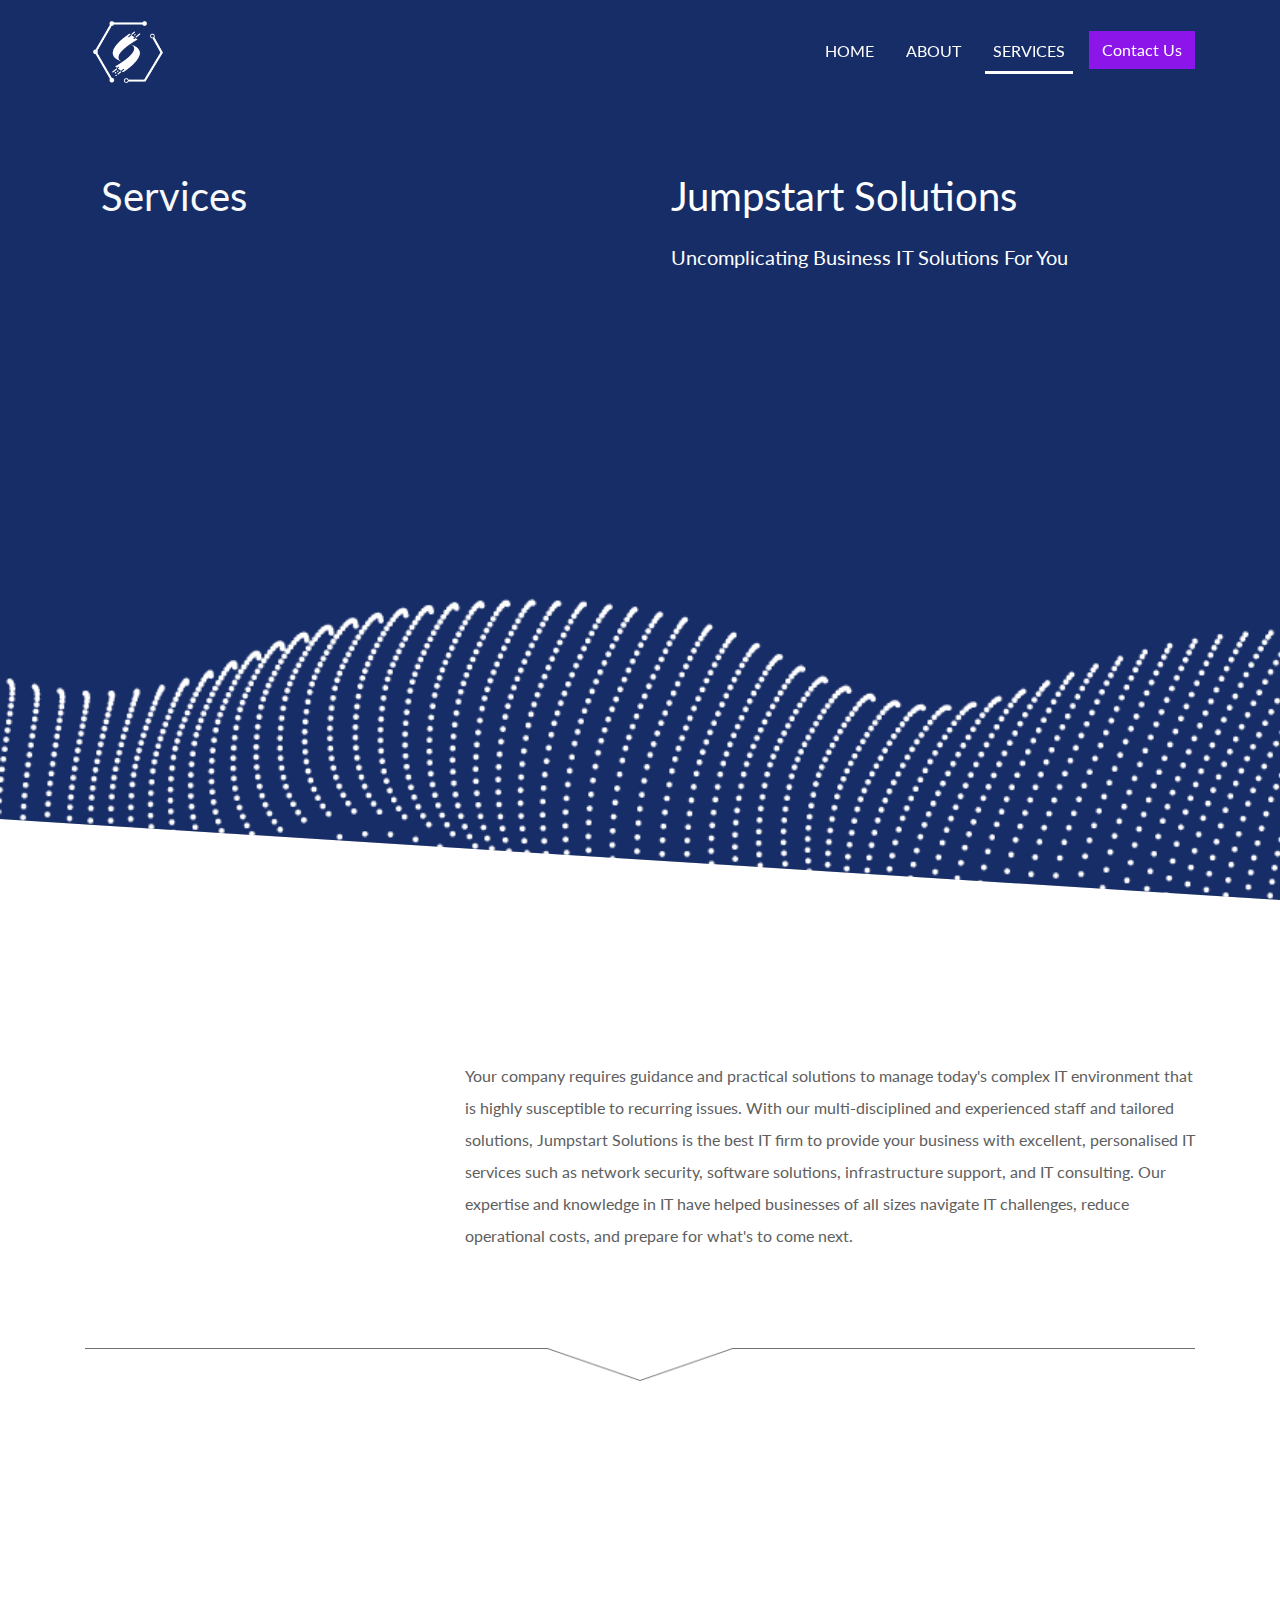
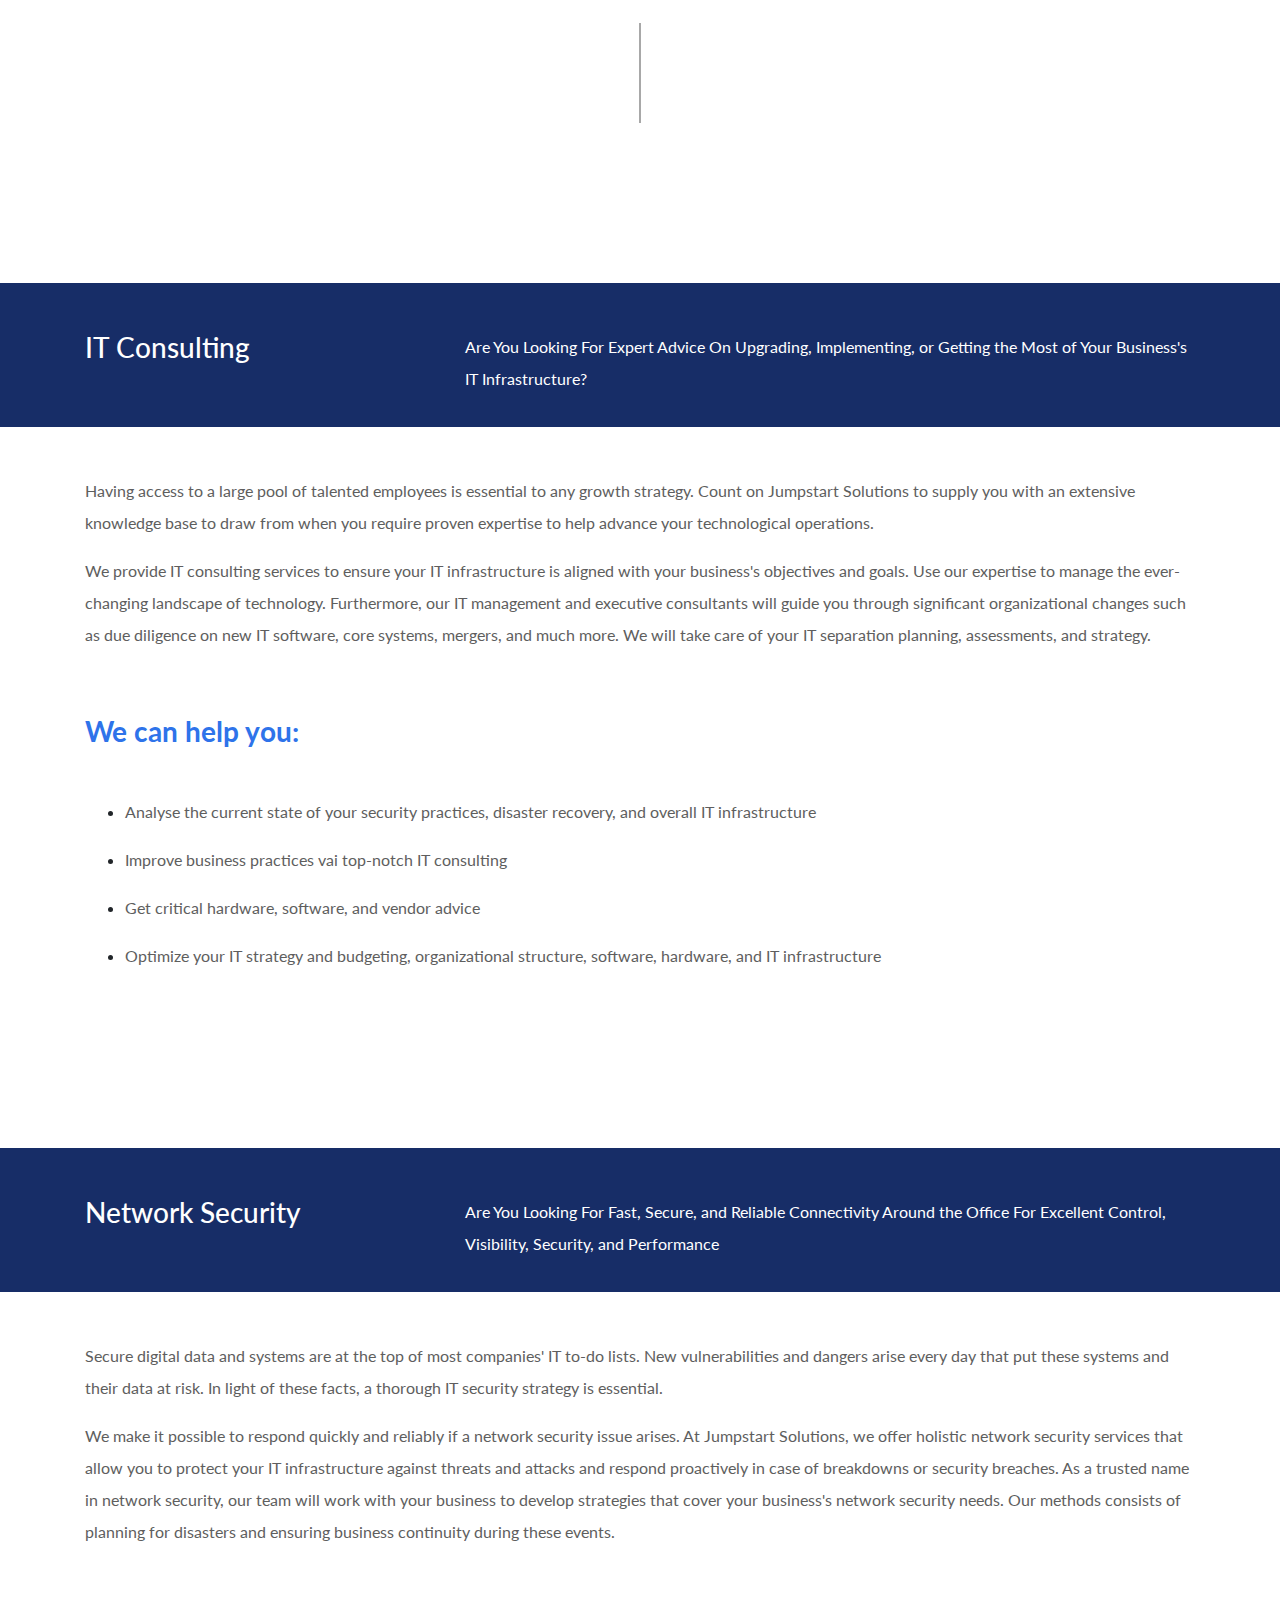
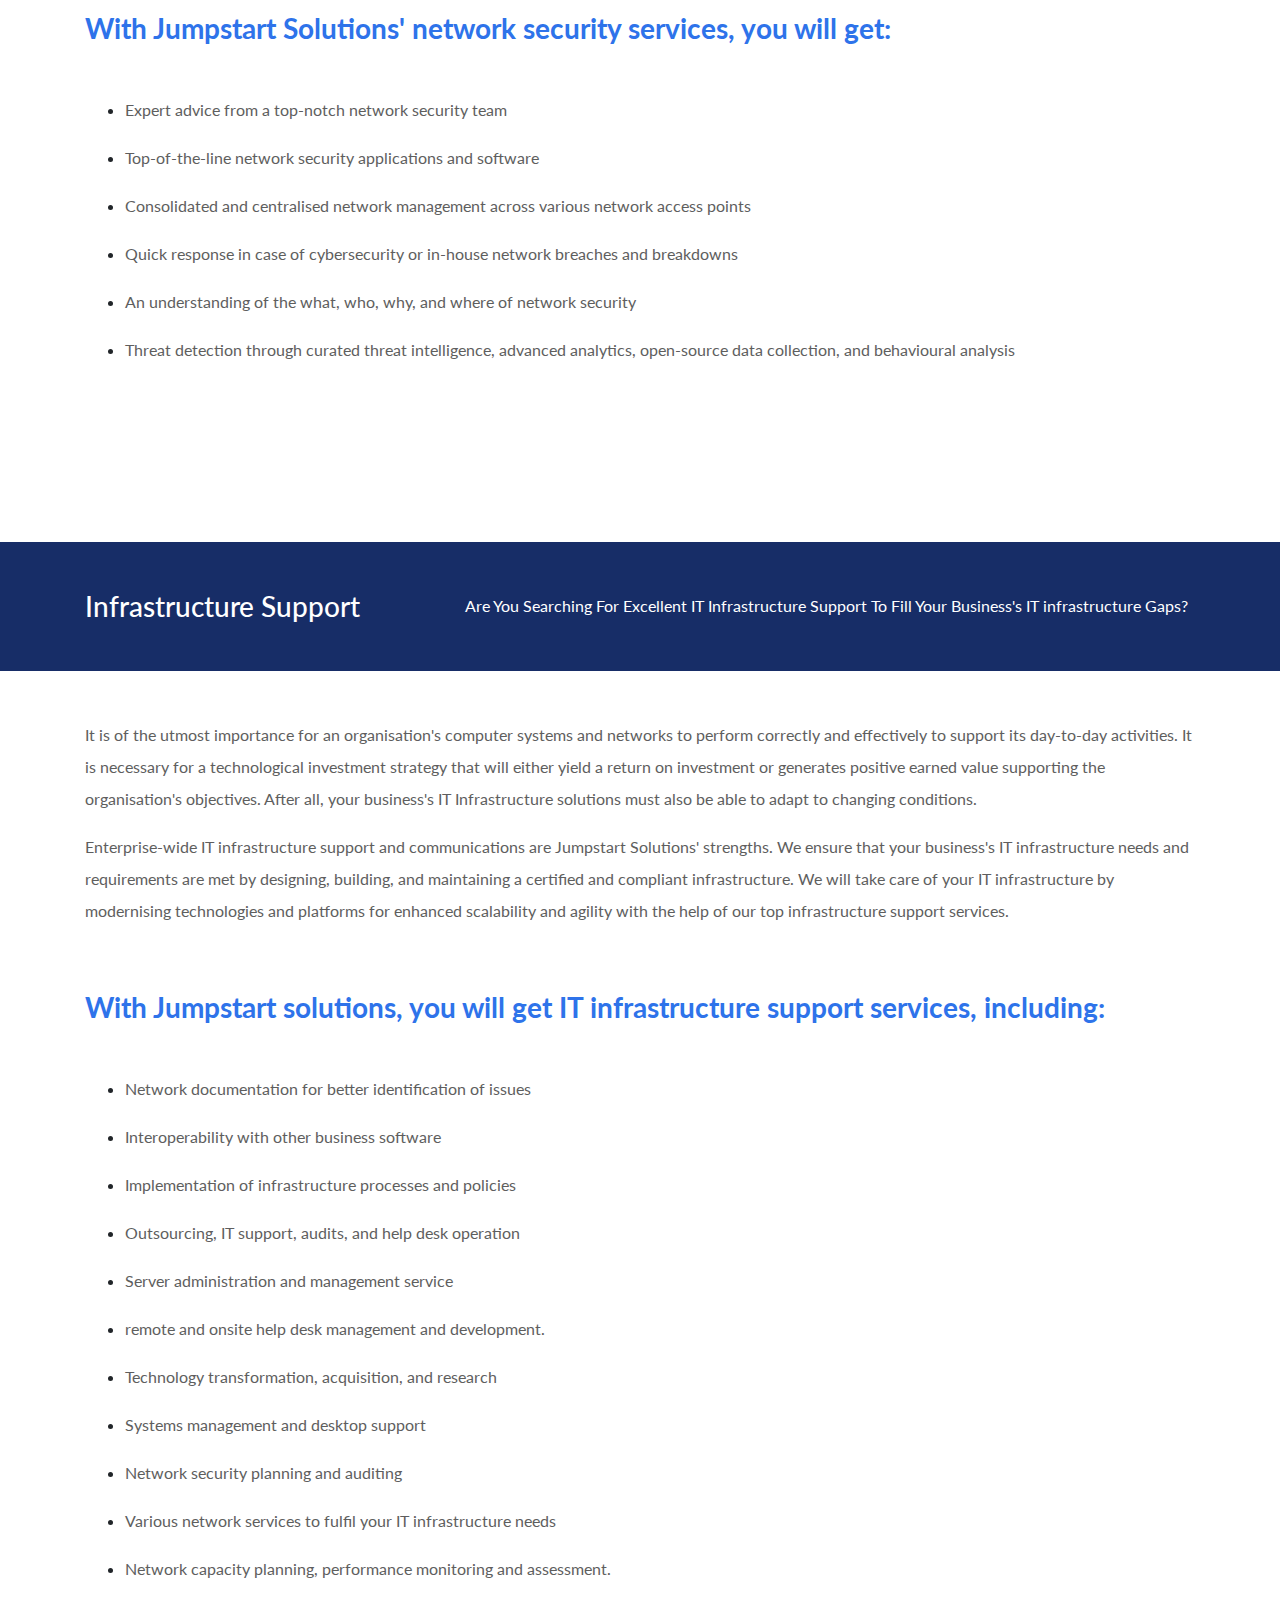
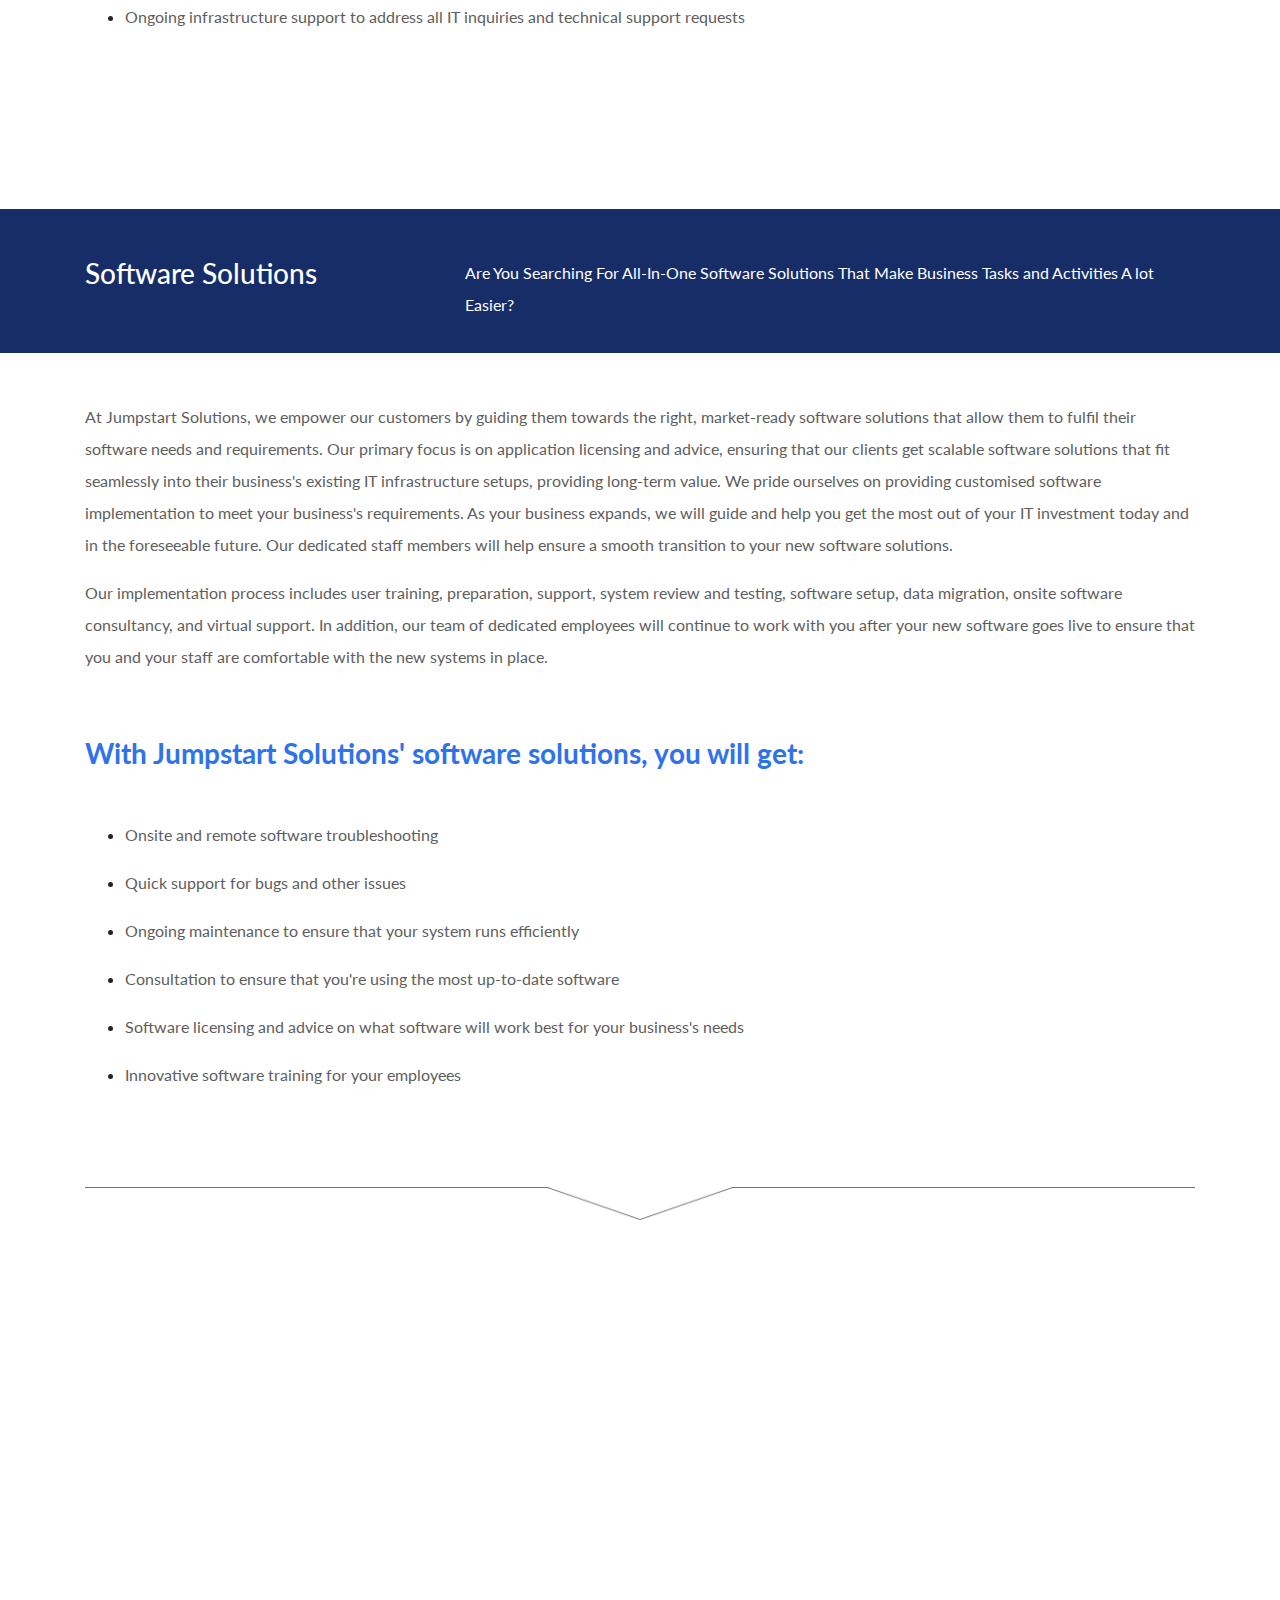
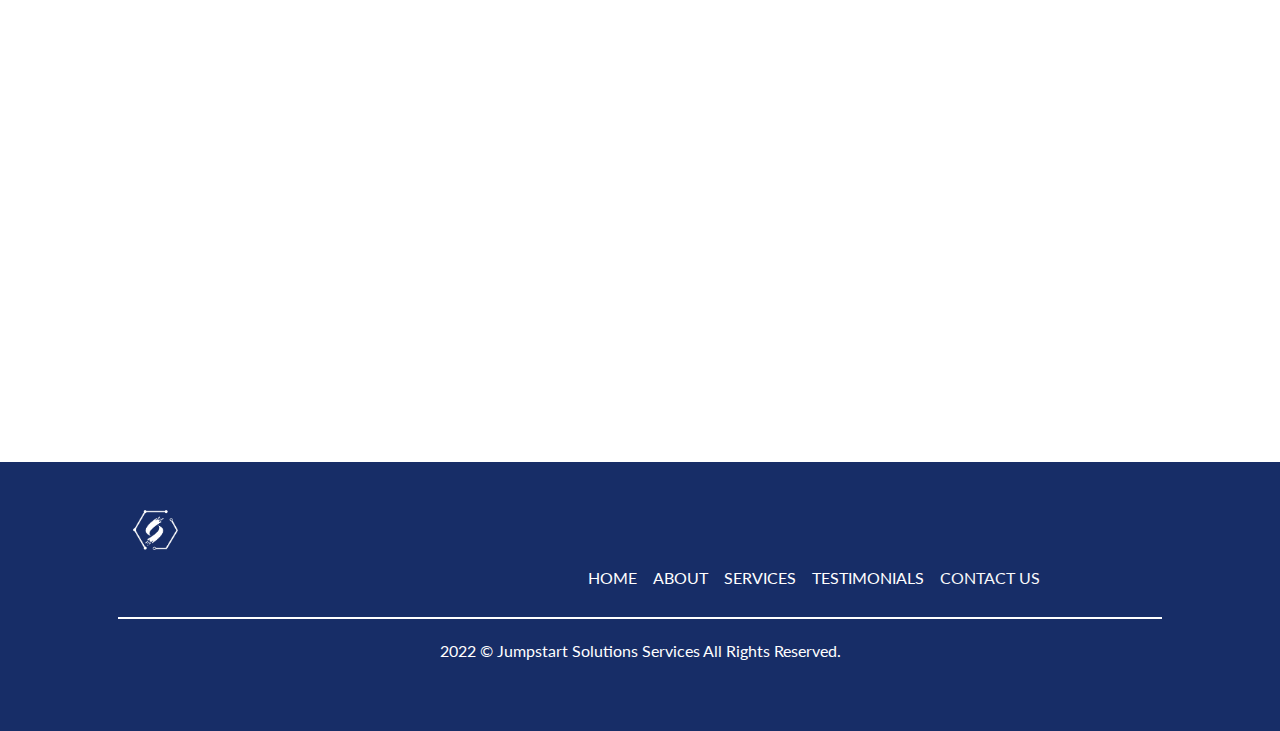
<file: services.html>
<!DOCTYPE html>
<html lang="en">
  <head>
    <!-- Required meta tags -->
    <meta charset="utf-8" />
    <meta
      name="viewport"
      content="width=device-width, initial-scale=1, shrink-to-fit=no"
    />
    <meta name="description" content="Are you looking for top-of-the-line IT consulting, network security, infrastructure support, and software solutions?  If yes, look no further than Jumpstart Solutions!">
    <meta name="keywords" content="Network security, IT consulting, infrastructure support, software solutions">
    <!-- Bootstrap CSS -->
    <link rel="stylesheet" href="css/bootstrap.min.css" />
    <!-- Animate CSS -->
    <link
      rel="stylesheet"
      href="https://cdnjs.cloudflare.com/ajax/libs/animate.css/4.1.1/animate.min.css"
    />
    <!-- Custom CSS -->
    <link rel="stylesheet" type="text/css" href="css/style.css" />
    <link rel="preconnect" href="https://fonts.googleapis.com" />
    <link rel="preconnect" href="https://fonts.gstatic.com" crossorigin />
    <link
      href="https://fonts.googleapis.com/css2?family=Lato:wght@300;400;700;900&display=swap"
      rel="stylesheet"
    />
    <title>Services | Jumpstart Solutions | Network Security | IT Consulting | Software Solutions</title>
  </head>
  <body>
    <!-- NAVBAR 1-->
    <nav
      class="z-navbar1 navbar navbar-expand-lg py-3 navbar-dark shadow- fixed-top onscroll-show"
      animate="nav1"
      id="navbar1"
    >
      <div class="container z-navbar-container">
        <a href="#" class="navbar-brand">
          <!-- Logo Image -->
          <img
            src="img/logo.png"
            width="70"
            alt=""
            class="d-inline-block align-middle mr-2"
          />
          <!-- Logo Text --><!-- 
  <span class="text-uppercase font-weight-bold">Company</span> -->
        </a>

        <button
          type="button"
          data-toggle="collapse"
          data-target="#navbarSupportedContent"
          aria-controls="navbarSupportedContent"
          aria-expanded="false"
          aria-label="Toggle navigation"
          class="navbar-toggler mr-3"
        >
          <span class="navbar-toggler-icon"></span>
        </button>

        <div id="navbarSupportedContent" class="collapse navbar-collapse">
          <ul class="navbar-nav z-navbar-nav ml-auto text-uppercase">
            <li class="nav-item z-nav-item">
              <a href="index.html" class="nav-link"
                >Home <span class="sr-only">(current)</span></a
              >
            </li>
            <li class="nav-item z-nav-item">
              <a href="about.html" class="nav-link scroll-link">About</a>
            </li>
            <li class="nav-item z-nav-item active">
              <a href="services.html" class="nav-link scroll-link">Services</a>
            </li>
            <!-- <li class="nav-item z-nav-item">
              <a href="" class="nav-link scroll-link">Testimonials</a>
            </li> -->
            <li class="nav-item">
              <button
                type="button"
                class="btn js__btn-violet rounded-0"
                data-toggle="modal"
                data-target="#exampleModalCenter"
              >
                Contact Us
              </button>
            </li>
          </ul>
        </div>
      </div>
    </nav>

    <!-- NAVBAR 2 ONSCROLL -->
    <nav
      class="navbar navbar-expand-lg py-3 navbar-dark z-navbar-bg-onscroll z-navbar2 shadow- fixed-top"
      animate="nav2"
      id="navbar2"
    >
      <div class="container-fluid z-navbar-container-onscroll">
        <a href="#" class="navbar-brand">
          <!-- Logo Image -->
          <img
            src="img/logo.png"
            width="70"
            alt=""
            class="d-inline-block align-middle mr-2"
          />
          <!-- Logo Text --><!-- 
  <span class="text-uppercase font-weight-bold">Company</span> -->
        </a>

        <button
        
          type="button"
          data-toggle="collapse"
          data-target="#navbarSupportedContent2"
          aria-controls="navbarSupportedContent"
          aria-expanded="false"
          aria-label="Toggle navigation"
          class="navbar-toggler mr-3"
          
        >
          <span class="navbar-toggler-icon"></span>
        </button>

        <div id="navbarSupportedContent2" class="collapse navbar-collapse">
          <ul class="navbar-nav z-navbar-nav ml-auto text-uppercase">
            <li class="nav-item z-nav-item">
              <a href="index.html" class="nav-link"
                >Home <span class="sr-only">(current)</span></a
              >
            </li>
            <li class="nav-item z-nav-item">
              <a href="about.html" class="nav-link scroll-link">About</a>
            </li>
            <li class="nav-item z-nav-item active">
              <a href="services.html" class="nav-link scroll-link">Services</a>
            </li>
            <!-- <li class="nav-item z-nav-item">
              <a href="" class="nav-link scroll-link">Testimonials</a>
            </li> -->
            <li class="nav-item">
              <button
                type="button"
                class="btn js__btn-violet rounded-0"
                data-toggle="modal"
                data-target="#exampleModalCenter"
              >
                Contact Us
              </button>
            </li>
          </ul>
        </div>
      </div>
    </nav>



<!-- CONTACT FORM -->
<div class="modal fade" id="exampleModalCenter" tabindex="-1" role="dialog" aria-labelledby="exampleModalCenterTitle" aria-hidden="true">
  <div class="modal-dialog modal-dialog-centered" role="document">
    <div class="modal-content">
      <div class="modal-header">
        <h5 class="modal-title" id="exampleModalLongTitle">Jumpstart Solutions</h5>
        <button type="button" class="close" data-dismiss="modal" aria-label="Close">
          <span aria-hidden="true">&times;</span>
        </button>
      </div>
      <div class="modal-body">
        
        <form class="shake" role="form" action="https://formsubmit.co/a35d7d2d28202d45639adc439527b9f5" method="post" id="contactForm" name="contact-form" data-toggle="validator">
          <!--     HONEYPOT           -->
          <input type="text" name="_honey" style="display:none">
          
          <!--     DISABLE RECAPTCHA           -->
          <input type="hidden" name="_captcha" value="false">
          
          <input  type="hidden" name="_next" value="https://jpgabad.github.io/contactform/success.html">
          
          <!-- Company Name -->
          <div class="form-group label-floating">
            <label class="control-label" for="name">Company Name</label>
            <input class="form-control" id="company_name" type="text" name="company_name" required data-error="Please enter your Company name">
            <div class="help-block with-errors"></div>
          </div>
          <!-- Name -->
          <div class="form-group label-floating">
            <label class="control-label" for="name">Name</label>
            <input class="form-control" id="name" type="text" name="name" required data-error="Please enter your name">
            <div class="help-block with-errors"></div>
          </div>
          <!-- email -->
          <div class="form-group label-floating">
            <label class="control-label" for="email">Email</label>
            <input class="form-control" id="email" type="email" name="email" required data-error="Please enter your Email">
            <div class="help-block with-errors"></div>
          </div>
          <!-- Subject -->
          <div class="form-group label-floating">
            <label class="control-label">Phone Number</label>
            <input class="form-control" id="phone_number" type="number" name="subject" required data-error="Please enter your phone number">
            <div class="help-block with-errors"></div>
          </div>
          <!-- Message -->
          <div class="form-group label-floating">
              <label for="message" class="control-label">Message</label>
              <textarea class="form-control" rows="3" id="message" name="message" required data-error="Write your message"></textarea>
              <div class="help-block with-errors"></div>
          </div>
         
          
           <div class="modal-footer border-0">
        <!-- Submit button -->
          <button type="submit" class="btn js__btn-navyblue border rounded-0 mb-4 pl-5 pr-5">Send</button>
      </div>
      </form>
     
      </div>
     
    </div>
  </div>
</div>

    <!-- *************************************************************************
HERO HEADER
********************************************************************************-->
    <div class="js__header about_bg">
      <div class="container">
        <div class="row">
          <div class="col-12 col-lg-6">
            <p class="text-light text-40 wow animate__animated animate__fadeInDown " data-wow-delay="500ms">Services</p>
          </div>
          <div class="col-12 col-lg-6">
            <p class="text-white text-40 wow animate__animated animate__fadeInDown " data-wow-delay="500ms">Jumpstart Solutions</p>
            <p class="text-white text-20 wow animate__animated animate__fadeInDown " data-wow-delay="500ms">
              Uncomplicating Business IT Solutions For You
            </p>
          </div>
        </div>
      </div>
    </div>

    <!-- *************************************************************************
SECTION 1
********************************************************************************-->
    <div class="section-container">
      <div class="container">
        <div class="row">
          <div class="col-12 col-md-4">
            <h3 class="font-weight-bold text--blue wow animate__animated animate__fadeInDown " data-wow-delay="500ms">Our Services</h3>
          </div>
          <div class="col-12 col-md-8">
            <p>
              Your company requires guidance and practical solutions to manage
              today's complex IT environment that is highly susceptible to
              recurring issues. With our multi-disciplined and experienced staff
              and tailored solutions, Jumpstart Solutions is the best IT firm to
              provide your business with excellent, personalised IT services
              such as network security, software solutions, infrastructure
              support, and IT consulting. Our expertise and knowledge in IT have
              helped businesses of all sizes navigate IT challenges, reduce
              operational costs, and prepare for what's to come next.
            </p>
          </div>
        </div>
      </div>
    </div>

    <!-- ARROW DIVISION 2-->
    <div class="section-arrow-2">
      <div class="container"><img src="img/section-div-2.png" alt="" /></div>
    </div>

    <!-- *************************************************************************
TITLE
********************************************************************************-->
    <div class="section-container">
      <div class="container">
        <div class="row">
          <div class="col-12 text-center">
            <h3 class="font-weight-bold text--blue wow animate__animated animate__fadeInDown " data-wow-delay="500ms">What We Offer</h3>
          </div>
          <div class="vertical-line-container">
            <div class="vertical-line"></div>
          </div>
        </div>
      </div>
    </div>

    <!-- *************************************************************************
SECTION 3
********************************************************************************-->
    <div class="section-container">
      <div class="js__bg-navyblue">
        <div class="container">
          <div class="row">
            <div class="col-12 col-md-4 pt-3 pb-0 pt-md-5 text-white">
              <h3>IT Consulting</h3>
            </div>
            <div class="col-12 col-md-8 pt-0 pb-3 pt-md-5">
              <p class="text-white">
                Are You Looking For Expert Advice On Upgrading, Implementing, or
                Getting the Most of Your Business's IT Infrastructure?
              </p>
            </div>
          </div>
        </div>
      </div>
      <div class="container mt-5">
        <div class="row">
          <div class="col-12">
            <p>
              Having access to a large pool of talented employees is essential
              to any growth strategy. Count on Jumpstart Solutions to supply you
              with an extensive knowledge base to draw from when you require
              proven expertise to help advance your technological operations.
            </p>
            <p>
              We provide IT consulting services to ensure your IT infrastructure
              is aligned with your business's objectives and goals. Use our
              expertise to manage the ever-changing landscape of technology.
              Furthermore, our IT management and executive consultants will
              guide you through significant organizational changes such as due
              diligence on new IT software, core systems, mergers, and much
              more. We will take care of your IT separation planning,
              assessments, and strategy.
            </p>
          </div>

          <div class="col-12 mt-5">
            <h3 class="font-weight-bold text--blue">We can help you:</h3>
          </div>
          <div class="col-12">
            <ul>
              <li>
                <p>
                  Analyse the current state of your security practices, disaster
                  recovery, and overall IT infrastructure
                </p>
              </li>
              <li>
                <p>Improve business practices vai top-notch IT consulting</p>
              </li>
              <li>
                <p>Get critical hardware, software, and vendor advice</p>
              </li>
              <li>
                <p>
                  Optimize your IT strategy and budgeting, organizational
                  structure, software, hardware, and IT infrastructure
                </p>
              </li>
            </ul>
          </div>
        </div>
        <!-- <div class="col-12">
          <div class="d-flex flex-row-reverse">
            <button class="btn js__btn-navyblue border rounded-0">
              IT CONSULTING
            </button>
          </div>
        </div> -->
      </div>
    </div>

    <!-- *************************************************************************
SECTION 4
********************************************************************************-->
    <div class="section-container">
      <div class="js__bg-navyblue">
        <div class="container">
          <div class="row">
            <div class="col-12 col-md-4 pt-3 pb-0 pt-md-5 text-white">
              <h3>Network Security</h3>
            </div>
            <div class="col-12 col-md-8 pt-0 pb-3 pt-md-5">
              <p class="text-white">
                Are You Looking For Fast, Secure, and Reliable Connectivity
                Around the Office For Excellent Control, Visibility, Security,
                and Performance
              </p>
            </div>
          </div>
        </div>
      </div>
      <div class="container mt-5">
        <div class="row">
          <div class="col-12">
            <p>
              Secure digital data and systems are at the top of most companies'
              IT to-do lists. New vulnerabilities and dangers arise every day
              that put these systems and their data at risk. In light of these
              facts, a thorough IT security strategy is essential.
            </p>
            <p>
              We make it possible to respond quickly and reliably if a network
              security issue arises. At Jumpstart Solutions, we offer holistic
              network security services that allow you to protect your IT
              infrastructure against threats and attacks and respond proactively
              in case of breakdowns or security breaches. As a trusted name in
              network security, our team will work with your business to develop
              strategies that cover your business's network security needs. Our
              methods consists of planning for disasters and ensuring business
              continuity during these events.
            </p>
          </div>

          <div class="col-12 mt-5">
            <h3 class="font-weight-bold text--blue">
              With Jumpstart Solutions' network security services, you will get:
            </h3>
          </div>
          <div class="col-12">
            <ul>
              <li>
                <p>Expert advice from a top-notch network security team</p>
              </li>
              <li>
                <p>
                  Top-of-the-line network security applications and software
                </p>
              </li>
              <li>
                <p>
                  Consolidated and centralised network management across various
                  network access points
                </p>
              </li>
              <li>
                <p>
                  Quick response in case of cybersecurity or in-house network
                  breaches and breakdowns
                </p>
              </li>
              <li>
                <p>
                  An understanding of the what, who, why, and where of network
                  security
                </p>
              </li>
              <li>
                <p>
                  Threat detection through curated threat intelligence, advanced
                  analytics, open-source data collection, and behavioural
                  analysis
                </p>
              </li>
            </ul>
          </div>
        </div>
        <!-- <div class="col-12">
          <div class="d-flex flex-row-reverse">
            <button class="btn js__btn-navyblue border rounded-0">
              Network Security
            </button>
          </div>
        </div> -->
      </div>
    </div>

    <!-- *************************************************************************
SECTION 5
********************************************************************************-->
    <div class="section-container">
      <div class="js__bg-navyblue">
        <div class="container">
          <div class="row">
            <div class="col-12 col-md-4 pt-3 pb-0 pt-md-5 text-white">
              <h3>Infrastructure Support</h3>
            </div>
            <div class="col-12 col-md-8 pt-0 pb-3 pt-md-5">
              <p class="text-white">
                Are You Searching For Excellent IT Infrastructure Support To
                Fill Your Business's IT infrastructure Gaps?
              </p>
            </div>
          </div>
        </div>
      </div>
      <div class="container mt-5">
        <div class="row">
          <div class="col-12">
            <p>
              It is of the utmost importance for an organisation's computer
              systems and networks to perform correctly and effectively to
              support its day-to-day activities. It is necessary for a
              technological investment strategy that will either yield a return
              on investment or generates positive earned value supporting the
              organisation's objectives. After all, your business's
              IT Infrastructure solutions must also be able to adapt to changing
              conditions.
            </p>
            <p>
              Enterprise-wide IT infrastructure support and communications are
              Jumpstart Solutions' strengths. We ensure that your business's IT
              infrastructure needs and requirements are met by designing,
              building, and maintaining a certified and compliant
              infrastructure. We will take care of your IT infrastructure by
              modernising technologies and platforms for enhanced scalability
              and agility with the help of our top infrastructure support
              services.
            </p>
          </div>

          <div class="col-12 mt-5">
            <h3 class="font-weight-bold text--blue">
              With Jumpstart solutions, you will get IT infrastructure support
              services, including:
            </h3>
          </div>
          <div class="col-12">
            <ul>
              <li>
                <p>Network documentation for better identification of issues</p>
              </li>
              <li>
                <p>Interoperability with other business software</p>
              </li>
              <li>
                <p>Implementation of infrastructure processes and policies</p>
              </li>
              <li>
                <p>Outsourcing, IT support, audits, and help desk operation</p>
              </li>
              <li>
                <p>Server administration and management service</p>
              </li>
              <li>
                <p>remote and onsite help desk management and development.</p>
              </li>
              <li>
                <p>Technology transformation, acquisition, and research</p>
              </li>
              <li>
                <p>Systems management and desktop support</p>
              </li>
              <li>
                <p>Network security planning and auditing</p>
              </li>
              <li>
                <p>
                  Various network services to fulfil your IT infrastructure
                  needs
                </p>
              </li>
              <li>
                <p>
                  Network capacity planning, performance monitoring and
                  assessment.
                </p>
              </li>
              <li>
                <p>
                  Ongoing infrastructure support to address all IT inquiries and
                  technical support requests
                </p>
              </li>
            </ul>
          </div>
        </div>
        <!-- <div class="col-12">
          <div class="d-flex flex-row-reverse">
            <button class="btn js__btn-navyblue border rounded-0">
              Infrastructure Support
            </button>
          </div>
        </div> -->
      </div>
    </div>

    <!-- *************************************************************************
SECTION 6
********************************************************************************-->
    <div class="section-container">
      <div class="js__bg-navyblue">
        <div class="container">
          <div class="row">
            <div class="col-12 col-md-4 pt-3 pb-0 pt-md-5 text-white">
              <h3>Software Solutions</h3>
            </div>
            <div class="col-12 col-md-8 pt-0 pb-3 pt-md-5">
              <p class="text-white">
                Are You Searching For All-In-One Software Solutions That Make
                Business Tasks and Activities A lot Easier?
              </p>
            </div>
          </div>
        </div>
      </div>
      <div class="container mt-5">
        <div class="row">
          <div class="col-12">
            <p>
              At Jumpstart Solutions, we empower our customers by guiding them
              towards the right, market-ready software solutions that allow them
              to fulfil their software needs and requirements. Our primary focus
              is on application licensing and advice, ensuring that our clients
              get scalable software solutions that fit seamlessly into their
              business's existing IT infrastructure setups, providing long-term
              value. We pride ourselves on providing customised software
              implementation to meet your business's requirements. As your
              business expands, we will guide and help you get the most out of
              your IT investment today and in the foreseeable future. Our
              dedicated staff members will help ensure a smooth transition to
              your new software solutions.
            </p>
            <p>
              Our implementation process includes user training, preparation,
              support, system review and testing, software setup, data
              migration, onsite software consultancy, and virtual support. In
              addition, our team of dedicated employees will continue to work
              with you after your new software goes live to ensure that you and
              your staff are comfortable with the new systems in place.
            </p>
          </div>

          <div class="col-12 mt-5">
            <h3 class="font-weight-bold text--blue">
              With Jumpstart Solutions' software solutions, you will get:
            </h3>
          </div>
          <div class="col-12">
            <ul>
              <li>
                <p>Onsite and remote software troubleshooting</p>
              </li>
              <li>
                <p>Quick support for bugs and other issues</p>
              </li>
              <li>
                <p>Ongoing maintenance to ensure that your system runs efficiently</p>
              </li>
              <li>
                <p>Consultation to ensure that you're using the most up-to-date software</p>
              </li>
              <li>
                <p>Software licensing and advice on what software will work best for your business's needs</p>
              </li>
              <li>
                <p>Innovative software training for your employees</p>
              </li>
            </ul>
          </div>
        </div>
        <!-- <div class="col-12">
          <div class="d-flex flex-row-reverse">
            <button class="btn js__btn-navyblue border rounded-0">Software Solutions</button>
          </div>
        </div> -->
      </div>
    </div>

<!-- ARROW DIVISION 2-->
<div class="section-arrow-2"><div class="container"><img src="img/section-div-2.png" alt=""></div></div>





<!-- *************************************************************************
CONTACT FORM
********************************************************************************-->
<div class="section-container">
  <div class="container">
    <div class="row">
      <div class="col-12 col-sm-12 col-md-12 col-lg-6 contact">
        <p class="contact-big-heading d-block d-md-none wow animate__animated animate__fadeInDown " data-wow-delay="500ms">Get In Touch
        <br>With Us
        <br>Today</p>

        <p class="contact-big-heading d-none d-md-block wow animate__animated animate__fadeInDown " data-wow-delay="500ms">Get In Touch With Us Today</p>

        <p class="pt-5 wow animate__animated animate__fadeInDown " data-wow-delay="500ms">Leave us a message or email us at [insert email], and one of our customer support representatives will get in touch with you to answer any questions you may have.</p>
      </div>
      <div class="col-12 col-sm-12 col-md-12 col-lg-6">
        <!-- contact form -->
        <div class="wow animated fadeInRight pt-5 pt-md-0" data-wow-delay=".2s">
            <form class="shake" role="form" action="https://formsubmit.co/a35d7d2d28202d45639adc439527b9f5" method="post" id="contactForm" name="contact-form" data-toggle="validator">
              <!--     HONEYPOT           -->
              <input type="text" name="_honey" style="display:none">
              
              <!--     DISABLE RECAPTCHA           -->
              <input type="hidden" name="_captcha" value="false">
              
              <input  type="hidden" name="_next" value="https://jpgabad.github.io/contactform/success.html">
              <!-- Company Name -->
              <div class="form-group label-floating">
                <label class="control-label" for="name">Company Name</label>
                <input class="form-control" id="company_name" type="text" name="company_name" required data-error="Please enter your Company name">
                <div class="help-block with-errors"></div>
              </div>
              <!-- Name -->
              <div class="form-group label-floating">
                <label class="control-label" for="name">Name</label>
                <input class="form-control" id="name" type="text" name="name" required data-error="Please enter your name">
                <div class="help-block with-errors"></div>
              </div>
              <!-- email -->
              <div class="form-group label-floating">
                <label class="control-label" for="email">Email</label>
                <input class="form-control" id="email" type="email" name="email" required data-error="Please enter your Email">
                <div class="help-block with-errors"></div>
              </div>
              <!-- Subject -->
              <div class="form-group label-floating">
                <label class="control-label">Phone Number</label>
                <input class="form-control" id="phone_number" type="number" name="subject" required data-error="Please enter your phone number">
                <div class="help-block with-errors"></div>
              </div>
              <!-- Message -->
              <div class="form-group label-floating">
                  <label for="message" class="control-label">Message</label>
                  <textarea class="form-control" rows="3" id="message" name="message" required data-error="Write your message"></textarea>
                  <div class="help-block with-errors"></div>
              </div>
              <!-- Form Submit -->
              <div class="form-submit mt-5">
                  <button class="btn js__btn-navyblue border rounded-0" type="submit" id="form-submit"><i class="material-icons mdi mdi-message-outline"></i> Send Message</button>
                  <div id="msgSubmit" class="h3 text-center hidden"></div>
                  <div class="clearfix"></div>
              </div>
              
          </form>
      </div>


      </div>
    </div>
  </div>
</div>

    <!-- *************************************************************************
FOOTER
********************************************************************************-->
    <div class="section-container js__bg-navyblue">
      <div class="container">
        <div class="row p-5 footer-align-center">
          <div class="col-12 col-lg-4">
            <img
              src="img/logo.png"
              width="45"
              alt=""
              class="d-inline-block align-middle mr-2"
            />
          </div>

          <div class="col-12 col-lg-8">
            <div class="z-footer-link mt-5 footer-link">
              <ul
                class="navbar-nav z-navbar-nav d-flex flex-row justify-content-center text-uppercase"
              >
                <li class="nav-item z-nav-item">
                  <a href="#" class="nav-link text-light"
                    >Home <span class="sr-only">(current)</span></a
                  >
                </li>
                <li class="nav-item z-nav-item">
                  <a href="#" class="nav-link text-light scroll-link">About</a>
                </li>
                <li class="nav-item z-nav-item">
                  <a href="#" class="nav-link text-light scroll-link"
                    >Services</a
                  >
                </li>
                <li class="nav-item z-nav-item">
                  <a href="#" class="nav-link text-light scroll-link"
                    >Testimonials</a
                  >
                </li>
                <li class="nav-item z-nav-item">
                  <a
                    class="nav-link text-light scroll-link"
                    data-toggle="modal"
                    data-target="#exampleModalCenter"
                    >Contact Us</a
                  >
                </li>
              </ul>
            </div>
          </div>
          <div class="footer-arr">
            <p class="text-white">
              2022 © Jumpstart Solutions Services All Rights Reserved.
            </p>
          </div>
        </div>
      </div>
    </div>

    <!-- Optional JavaScript -->
    <!-- jQuery first, then Popper.js, then Bootstrap JS -->
    <script src="js/smooth-scroll.polyfills.min.js"></script>
    <script src="js/jquery-3.3.1.slim.min.js"></script>
    <script src="js/popper.min.js"></script>
    <script src="js/bootstrap.min.js"></script>
    <script src="js/util.js"></script>
    <!-- WOW JS -->
    <script src="js/wow.js"></script>

    <script src="js/custom.js"></script>
  </body>
</html>
</file>
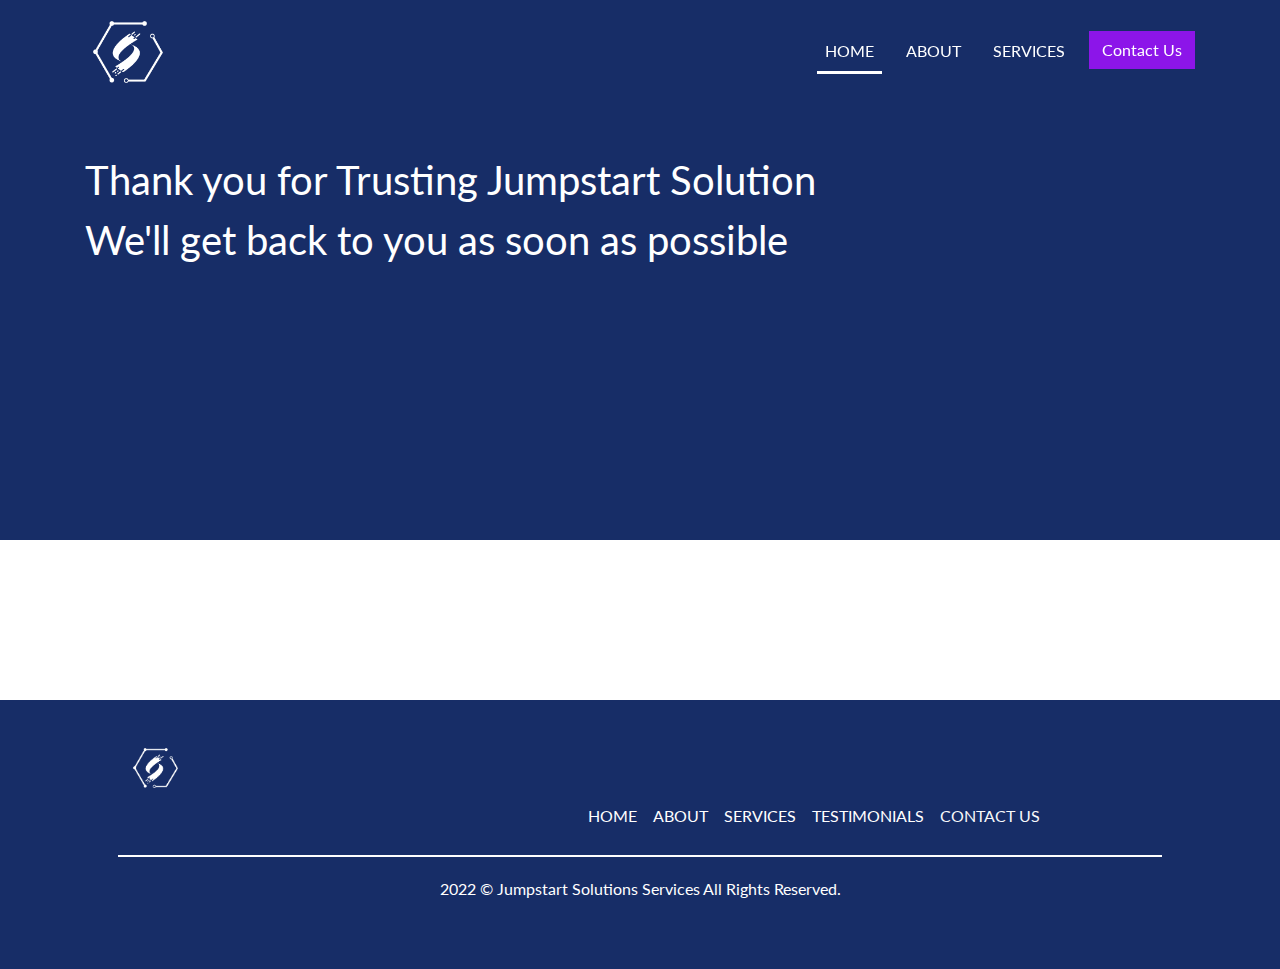
<file: success.html>
<!DOCTYPE html>
<html lang="en">
  <head>
    <!-- Required meta tags -->
    <meta charset="utf-8" />
    <meta
      name="viewport"
      content="width=device-width, initial-scale=1, shrink-to-fit=no"
    />
    <meta name="description" content="Are you looking for business IT support? Jumpstart Solutions offer network security, IT consulting, infrastructure support, and software solutions. Learn more. ">
    <meta name="keywords" content="Network security, IT consulting, infrastructure support, software solutions">
    <!-- Bootstrap CSS -->
    <link rel="stylesheet" href="css/bootstrap.min.css" />
    <!-- Animate CSS -->
    <link
      rel="stylesheet"
      href="https://cdnjs.cloudflare.com/ajax/libs/animate.css/4.1.1/animate.min.css"
    />
    <!-- Custom CSS -->
    <link rel="stylesheet" type="text/css" href="css/style.css" />
    <link rel="preconnect" href="https://fonts.googleapis.com" />
    <link rel="preconnect" href="https://fonts.gstatic.com" crossorigin />
    <link
      href="https://fonts.googleapis.com/css2?family=Lato:wght@300;400;700;900&display=swap"
      rel="stylesheet"
    />
    <title>Home | Jumpstart Solutions</title>
  </head>
  <body>
    <!-- NAVBAR 1-->
    <nav
      class="z-navbar1 navbar navbar-expand-lg py-3 navbar-dark  shadow-  fixed-top onscroll-show"
      animate="nav1"
      id="navbar1"
    >
      <div class="container z-navbar-container">
        <a href="#" class="navbar-brand">
          <!-- Logo Image -->
          <img
            src="img/logo.png"
            width="70"
            alt=""
            class="d-inline-block align-middle mr-2"
          />
          <!-- Logo Text --><!-- 
      <span class="text-uppercase font-weight-bold">Company</span> -->
        </a>

        <button
          type="button"
          data-toggle="collapse"
          data-target="#navbarSupportedContent"
          aria-controls="navbarSupportedContent"
          aria-expanded="false"
          aria-label="Toggle navigation"
          class="navbar-toggler mr-3"
        >
          <span class="navbar-toggler-icon"></span>
        </button>

        <div id="navbarSupportedContent" class="collapse navbar-collapse">
          <ul class="navbar-nav z-navbar-nav ml-auto text-uppercase">
            <li class="nav-item z-nav-item active">
              <a href="index.html" class="nav-link"
                >Home <span class="sr-only">(current)</span></a
              >
            </li>
            <li class="nav-item z-nav-item">
              <a href="about.html" class="nav-link scroll-link">About</a>
            </li>
            <li class="nav-item z-nav-item">
              <a href="services.html" class="nav-link scroll-link">Services</a>
            </li>
            <!-- <li class="nav-item z-nav-item">
              <a href="" class="nav-link scroll-link">Testimonials</a>
            </li> -->
            <li class="nav-item">
              <button
                type="button"
                class="btn js__btn-violet rounded-0"
                data-toggle="modal"
                data-target="#exampleModalCenter"
              >
                Contact Us
              </button>
            </li>
          </ul>
        </div>
      </div>
    </nav>

    <!-- NAVBAR 2 ONSCROLL -->
    <nav
      class="navbar navbar-expand-lg py-3 navbar-dark z-navbar-bg-onscroll z-navbar2 shadow- fixed-top"
      animate="nav2"
      id="navbar2"
    >
      <div class="container-fluid z-navbar-container-onscroll">
        <a href="#" class="navbar-brand">
          <!-- Logo Image -->
          <img
            src="img/logo.png"
            width="70"
            alt=""
            class="d-inline-block align-middle mr-2"
          />
          <!-- Logo Text --><!-- 
      <span class="text-uppercase font-weight-bold">Company</span> -->
        </a>

        <button
          type="button"
          data-toggle="collapse"
          data-target="#navbarSupportedContent2"
          aria-controls="navbarSupportedContent"
          aria-expanded="false"
          aria-label="Toggle navigation"
          class="navbar-toggler mr-3"
        >
          <span class="navbar-toggler-icon"></span>
        </button>

        <div id="navbarSupportedContent2" class="collapse navbar-collapse">
          <ul class="navbar-nav z-navbar-nav ml-auto text-uppercase">
            <li class="nav-item z-nav-item active">
              <a href="index.html" class="nav-link"
                >Home <span class="sr-only">(current)</span></a
              >
            </li>
            <li class="nav-item z-nav-item">
              <a href="about.html" class="nav-link scroll-link">About</a>
            </li>
            <li class="nav-item z-nav-item">
              <a href="services.html" class="nav-link scroll-link">Services</a>
            </li>
            <!-- <li class="nav-item z-nav-item">
              <a href="" class="nav-link scroll-link">Testimonials</a>
            </li> -->
            <li class="nav-item">
              <button
                type="button"
                class="btn js__btn-violet rounded-0"
                data-toggle="modal"
                data-target="#exampleModalCenter"
              >
                Contact Us
              </button>
            </li>
          </ul>
        </div>
      </div>
    </nav>



<!-- CONTACT FORM -->
<div class="modal fade" id="exampleModalCenter" tabindex="-1" role="dialog" aria-labelledby="exampleModalCenterTitle" aria-hidden="true">
  <div class="modal-dialog modal-dialog-centered" role="document">
    <div class="modal-content">
      <div class="modal-header">
        <h5 class="modal-title" id="exampleModalLongTitle">Jumpstart Solutions</h5>
        <button type="button" class="close" data-dismiss="modal" aria-label="Close">
          <span aria-hidden="true">&times;</span>
        </button>
      </div>
      <div class="modal-body">
        
        <form class="shake" role="form" action="https://formsubmit.co/a35d7d2d28202d45639adc439527b9f5" method="post" id="contactForm" name="contact-form" data-toggle="validator">
          <!--     HONEYPOT           -->
          <input type="text" name="_honey" style="display:none">
          
          <!--     DISABLE RECAPTCHA           -->
          <input type="hidden" name="_captcha" value="false">
          
          <input  type="hidden" name="_next" value="https://jpgabad.github.io/contactform/success.html">
          
          <!-- Company Name -->
          <div class="form-group label-floating">
            <label class="control-label" for="name">Company Name</label>
            <input class="form-control" id="company_name" type="text" name="company_name" required data-error="Please enter your Company name">
            <div class="help-block with-errors"></div>
          </div>
          <!-- Name -->
          <div class="form-group label-floating">
            <label class="control-label" for="name">Name</label>
            <input class="form-control" id="name" type="text" name="name" required data-error="Please enter your name">
            <div class="help-block with-errors"></div>
          </div>
          <!-- email -->
          <div class="form-group label-floating">
            <label class="control-label" for="email">Email</label>
            <input class="form-control" id="email" type="email" name="email" required data-error="Please enter your Email">
            <div class="help-block with-errors"></div>
          </div>
          <!-- Subject -->
          <div class="form-group label-floating">
            <label class="control-label">Phone Number</label>
            <input class="form-control" id="phone_number" type="number" name="subject" required data-error="Please enter your phone number">
            <div class="help-block with-errors"></div>
          </div>
          <!-- Message -->
          <div class="form-group label-floating">
              <label for="message" class="control-label">Message</label>
              <textarea class="form-control" rows="3" id="message" name="message" required data-error="Write your message"></textarea>
              <div class="help-block with-errors"></div>
          </div>
         
          
           <div class="modal-footer border-0">
        <!-- Submit button -->
          <button type="submit" class="btn js__btn-navyblue border rounded-0 mb-4 pl-5 pr-5">Send</button>
      </div>
      </form>
     
      </div>
     
    </div>
  </div>
</div>
    

    <!-- *************************************************************************
HERO HEADER
********************************************************************************-->
    <div class="js__header-contact-success">
      <div class="container">
        <div class="row">
          <div class="col-12 "><p class="text-white mx-auto text-40"> Thank you for Trusting Jumpstart Solution <br>We'll get back to you as soon as possible</p></div>
        </div>
      </div>
    </div>




<!-- *************************************************************************
FOOTER
********************************************************************************-->
<div class="section-container js__bg-navyblue">
  <div class="container">
    <div class="row p-5 footer-align-center">
      <div class="col-12 col-lg-4"><img src="img/logo.png" width="45"
        alt=""
        class="d-inline-block align-middle mr-2">
      </div>

      <div class="col-12 col-lg-8">

        <div  class="z-footer-link mt-5 footer-link">
          <ul class="navbar-nav z-navbar-nav d-flex flex-row justify-content-center text-uppercase">
            <li class="nav-item z-nav-item "><a href="#" class="nav-link text-light">Home <span class="sr-only">(current)</span></a></li>
            <li class="nav-item z-nav-item "><a href="#" class="nav-link text-light scroll-link">About</a></li>
            <li class="nav-item z-nav-item "><a href="#" class="nav-link text-light scroll-link" >Services</a></li>
            <li class="nav-item z-nav-item "><a href="#" class="nav-link text-light scroll-link" >Testimonials</a></li>
            <li class="nav-item z-nav-item "><a  class="nav-link text-light scroll-link" data-toggle="modal" data-target="#exampleModalCenter">Contact Us</a></li>
          </ul>
        </div>
       
        
      </div>
        <div class="footer-arr">
          <p class="text-white">2022 © Jumpstart Solutions Services All Rights Reserved.</p>
        </div>
        
    </div>
  </div>
</div>

    <!-- Optional JavaScript -->
    <!-- jQuery first, then Popper.js, then Bootstrap JS -->
    <script src="js/smooth-scroll.polyfills.min.js"></script>
    <script src="js/jquery-3.3.1.slim.min.js"></script>
    <script src="js/popper.min.js"></script>
    <script src="js/bootstrap.min.js"></script>
    <script src="js/util.js"></script>
    <!-- WOW JS -->
    <script src="js/wow.js"></script>

    <script src="js/custom.js"></script>
  </body>
</html>
</file>
<file: css/style.css>
/*FONT*/
@import url('https://fonts.googleapis.com/css2?family=Lato:wght@300;400;700;900&display=swap');


/*VARIABLE*/
:root {
	--yellow : #FFC309;
	--lightgray : #A8A8A8;
	--darkgray : #5E5E5E;
	--white: #FFFFFF;
	--violet: #8C15E9;
	--blue: #2E73EA;
	--neonblue: #22DDD2;
	--navyblue: #172D67;
	--dark: #17072B;
	--common-font:'Lato', sans-serif ;
  
}

/* CUSTOM BUTTON*/
.js__btn-navyblue{
	color: var(--white);
	background-color: var(--navyblue);
}

.js__btn-navyblue:hover{
	color: var(--white);
	background-color: var(--blue);
}

.js__btn-blue{
	color: var(--blue);
	background-color: var(--white);
}

.js__btn-blue:hover{
	color: var(--white);
	background-color: var(--blue);
}

.js__btn-violet{
	color: var(--white);
	background-color: var(--violet);
}

.js__btn-violet:hover{
	color: var(--violet);
	background-color: var(--white);	
}



/* CUSTOM FONT COLOR */
.text--yellow{
	color: var(--yellow) !important;
}
.text--blue{
	color: var(--blue) !important;
}
.text--navyblue{
	color: var(--navyblue) !important;
}
.text--darkgray{
	color: var(--darkgray) !important;
}


.text-40{
	font-size: 40px;
}
.text-20{
	font-size: 20px;
}

/*DEFAULT*/
*{
	font-family: var(--common-font) !important;
	box-sizing: border-box;
	font-size: 16px;
}


/*
  1. Use a more-intuitive box-sizing model.
*/
*, *::before, *::after {
	box-sizing: border-box;
  }
  /*
	2. Remove default margin
  */
  * {
	margin: 0;
  }
  /*
	3. Allow percentage-based heights in the application
  */
  html, body {
	height: 100%;
	
  }
  /*
	Typographic tweaks!
	4. Add accessible line-height
	5. Improve text rendering
  */
  body {
	line-height: 1.5;
	-webkit-font-smoothing: antialiased;
	box-sizing: border-box;
	overflow-x: hidden;
	
  }
  /*
	6. Improve media defaults
  */
  img, picture, video, canvas, svg {
	display: block;
	max-width: 100%;
  }
  /*
	7. Remove built-in form typography styles
  */
  input, button, textarea, select {
	font: inherit;
  }
  /*
	8. Avoid text overflows
  */
  p, h1, h2, h3, h4, h5, h6 {
	overflow-wrap: break-word;

  }

p{
	color: var(--darkgray);
}

h2,h3,h4{
	margin-bottom: 3rem;
}
  /*
	9. Create a root stacking context
  */
  #root, #__next {
	isolation: isolate;
  }


a:link{
	color: var(--white) !important;
	cursor: pointer;
}		
a:hover{
	color: var(--white) !important;
}
a:visited{
	color: (internal value);
	/*text-decoration: underline;
	cursor: auto;*/
}		
a:link:active{
	/*text-decoration: underline;*//*
		color: (internal value);*/
}
a:visited:active	{
/*	color: (internal value);
*/
}
.z-navbar-nav li{
	margin: 0 8px;
	/*transition: border-bottom .5s;*/
}

.z-nav-item::after{
	content: '';
	display: block;
	width: 0;
	height: 3px;
	background: var(--white);
	transition: width .3s;
}

.z-nav-item:hover::after{
	
     width: 100%;
}

.z-nav-item.active::after{
	
	display: block;
	width: 100%;
	height: 3px;
	background: var(--white);
	transition: width .3s;
}


/* 	BACKGROUND */
.js__bg-navyblue{
	background-color: var(--navyblue);

}

.js__bg-blue{
	background-color: var(--blue);

}

.js__bg-white{
	background-color: var(--white);

}

/* NAVBAR */

.navbar{
	display: none;
}
.onscroll-show{
	display: block;
	transition: 3s;
}
.onscroll-hide{
	display: none;
	transition: 3s;
}

.z-navbar-bg-onscroll{
	background-color: var(--navyblue);
}

/* CONTACT FORM */

body.modal-open {
    overflow: auto !important;
}


body.modal-open[style], .navbar {
    padding-right: 0px !important;
}

/* HEADER */
	.js__header{
		background-color: var(--navyblue);
		height: 100vh;		
		padding-top: 150px;
		-webkit-clip-path: polygon(0 0, 0 91%, 100% 100%, 100% 0);
		clip-path: polygon(0 0, 0 91%, 100% 100%, 100% 0);
	}

		.js__header h1, .js__header h5, .js__header p, .js__header button{
			margin: 1rem;
		}

    .js__header-contact-success{
        background-color: var(--navyblue);
		height: 60vh;		
		padding-top: 150px;
    }
	.tech-bg{
		background-image: url('img/tech-bg.png');
		background-color: var(--navyblue);
	}

	.responsive {
		width: 100%;
		height: auto;
	  }

/* SECTION DIVISION LINE */
.section-arrow{
	padding: 0;
	margin: auto;
	text-align: center;
}

/* DEFAULT SETTINGS FOR SECTIONS */
.section-container{
	margin-top: 10rem;
	margin-bottom: 5rem;
}

.section-container p {
	line-height: 2rem;
}

/* SECTION 1 */



/* SECTION 4 */
.section-container-navyblue{
	-webkit-clip-path: polygon(0 0, 100% 9%, 100% 100%, 0 91%);
	clip-path: polygon(0 0, 100% 9%, 100% 100%, 0 91%);
	height: 400px;
	background: rgb(23,45,103);
	background: linear-gradient(180deg, rgba(23,45,103,1) 26%, rgba(23,7,43,1) 100%);
}

.section-container-blue{
	-webkit-clip-path: polygon(0 0, 100% 9%, 100% 100%, 0 91%);
	clip-path: polygon(0 0, 100% 9%, 100% 100%, 0 91%);
	height: 500px;
	background: rgb(46,115,234);
	background: linear-gradient(180deg, rgba(46,115,234,1) 26%, rgb(21, 65, 141) 100%);
}


/* SECTION 5 */
.hexa-container{
	height: 0px;
	width: 100%;
	position: relative;
	overflow-x: hidden;
}
.hexa--bg img{
	position: absolute;
	right: 1;
	z-index: -1;
	
	
}

/* SECTION 6 */
.horizontal{
	display: flex;
}

.horizontal-line{
	height: 2px;
	width:100%;
	background-color: var(--lightgray);
	display: inline-block;
}

.inline{
	display: inline-block;
	word-wrap: normal;
}




/* CONTACT FORM */
@import url("https://fonts.googleapis.com/css?family=Rubik:500,700|Roboto:400,600");
.section-padding {
    padding: 45px 0;
}
.section-dark {
    background-color: #f9f9f9;
    z-index: -2;
}
.form-control,
.form-group .form-control {
    border: 0;
    background-image: -webkit-gradient(linear, left top, left bottom, from(#009688), to(#009688)), -webkit-gradient(linear, left top, left bottom, from(#D2D2D2), to(#D2D2D2));
    background-image: -webkit-linear-gradient(#009688, #009688), -webkit-linear-gradient(#D2D2D2, #D2D2D2);
    background-image: -o-linear-gradient(#009688, #009688), -o-linear-gradient(#D2D2D2, #D2D2D2);
    background-image: linear-gradient(#009688, #009688), linear-gradient(#D2D2D2, #D2D2D2);
    -webkit-background-size: 0 2px, 100% 1px;
    background-size: 0 2px, 100% 1px;
    background-repeat: no-repeat;
    background-position: center bottom, center -webkit-calc(100% - 1px);
    background-position: center bottom, center calc(100% - 1px);
    background-color: rgba(0, 0, 0, 0);
    -webkit-transition: background 0s ease-out;
    -o-transition: background 0s ease-out;
    transition: background 0s ease-out;
    float: none;
    -webkit-box-shadow: none;
    box-shadow: none;
    border-radius: 0
}

.form-control::-moz-placeholder,
.form-group .form-control::-moz-placeholder {
    color: #BDBDBD;
    font-weight: 400
}

.form-control:-ms-input-placeholder,
.form-group .form-control:-ms-input-placeholder {
    color: #BDBDBD;
    font-weight: 400
}

.form-control::-webkit-input-placeholder,
.form-group .form-control::-webkit-input-placeholder {
    color: #BDBDBD;
    font-weight: 400
}

.form-control[disabled],
.form-control[readonly],
.form-group .form-control[disabled],
.form-group .form-control[readonly],
fieldset[disabled] .form-control,
fieldset[disabled] .form-group .form-control {
    background-color: rgba(0, 0, 0, 0)
}

.form-control[disabled],
.form-group .form-control[disabled],
fieldset[disabled] .form-control,
fieldset[disabled] .form-group .form-control {
    background-image: none;
    border-bottom: 1px dotted #D2D2D2
}

.form-group {
    position: relative
}

.form-group.label-floating label.control-label,
.form-group.label-placeholder label.control-label,
.form-group.label-static label.control-label {
    position: absolute;
    pointer-events: none;
    -webkit-transition: .3s ease all;
    -o-transition: .3s ease all;
    transition: .3s ease all
}

.form-group.label-floating label.control-label {
    will-change: left, top, contents
}

.form-group.label-placeholder:not(.is-empty) label.control-label {
    display: none
}

.form-group .help-block {
    position: absolute;
    display: none
}

.form-group.is-focused .form-control {
    outline: 0;
    background-image: -webkit-gradient(linear, left top, left bottom, from(#009688), to(#009688)), -webkit-gradient(linear, left top, left bottom, from(#D2D2D2), to(#D2D2D2));
    background-image: -webkit-linear-gradient(#009688, #009688), -webkit-linear-gradient(#D2D2D2, #D2D2D2);
    background-image: -o-linear-gradient(#009688, #009688), -o-linear-gradient(#D2D2D2, #D2D2D2);
    background-image: linear-gradient(#009688, #009688), linear-gradient(#D2D2D2, #D2D2D2);
    -webkit-background-size: 100% 2px, 100% 1px;
    background-size: 100% 2px, 100% 1px;
    -webkit-box-shadow: none;
    box-shadow: none;
    -webkit-transition-duration: .3s;
    -o-transition-duration: .3s;
    transition-duration: .3s
}

.form-group.is-focused .form-control .material-input:after {
    background-color: #009688
}

.form-group.is-focused label,
.form-group.is-focused label.control-label {
    color: #009688
}

.form-group.is-focused.label-placeholder label,
.form-group.is-focused.label-placeholder label.control-label {
    color: #BDBDBD
}

.form-group.is-focused .help-block {
    display: block
}

.form-group.has-warning .form-control {
    -webkit-box-shadow: none;
    box-shadow: none
}

.form-group.has-warning.is-focused .form-control {
    background-image: -webkit-gradient(linear, left top, left bottom, from(#ff5722), to(#ff5722)), -webkit-gradient(linear, left top, left bottom, from(#D2D2D2), to(#D2D2D2));
    background-image: -webkit-linear-gradient(#ff5722, #ff5722), -webkit-linear-gradient(#D2D2D2, #D2D2D2);
    background-image: -o-linear-gradient(#ff5722, #ff5722), -o-linear-gradient(#D2D2D2, #D2D2D2);
    background-image: linear-gradient(#ff5722, #ff5722), linear-gradient(#D2D2D2, #D2D2D2)
}

.form-group.has-warning .help-block,
.form-group.has-warning label.control-label {
    color: #ff5722
}

.form-group.has-error .form-control {
    -webkit-box-shadow: none;
    box-shadow: none
}

.form-group.has-error .help-block,
.form-group.has-error label.control-label {
    color: #f44336
}

.form-group.has-success .form-control {
    -webkit-box-shadow: none;
    box-shadow: none
}

.form-group.has-success.is-focused .form-control {
    background-image: -webkit-gradient(linear, left top, left bottom, from(#4caf50), to(#4caf50)), -webkit-gradient(linear, left top, left bottom, from(#D2D2D2), to(#D2D2D2));
    background-image: -webkit-linear-gradient(#4caf50, #4caf50), -webkit-linear-gradient(#D2D2D2, #D2D2D2);
    background-image: -o-linear-gradient(#4caf50, #4caf50), -o-linear-gradient(#D2D2D2, #D2D2D2);
    background-image: linear-gradient(#4caf50, #4caf50), linear-gradient(#D2D2D2, #D2D2D2)
}

.form-group.has-success .help-block,
.form-group.has-success label.control-label {
    color: #4caf50
}

.form-group.has-info .form-control {
    -webkit-box-shadow: none;
    box-shadow: none
}

.form-group.has-info.is-focused .form-control {
    background-image: -webkit-gradient(linear, left top, left bottom, from(#03a9f4), to(#03a9f4)), -webkit-gradient(linear, left top, left bottom, from(#D2D2D2), to(#D2D2D2));
    background-image: -webkit-linear-gradient(#03a9f4, #03a9f4), -webkit-linear-gradient(#D2D2D2, #D2D2D2);
    background-image: -o-linear-gradient(#03a9f4, #03a9f4), -o-linear-gradient(#D2D2D2, #D2D2D2);
    background-image: linear-gradient(#03a9f4, #03a9f4), linear-gradient(#D2D2D2, #D2D2D2)
}

.form-group.has-info .help-block,
.form-group.has-info label.control-label {
    color: #03a9f4
}

.form-group textarea {
    resize: none
}

.form-group textarea~.form-control-highlight {
    margin-top: -11px
}

.form-group select {
    -webkit-appearance: none;
    -moz-appearance: none;
    appearance: none
}

.form-group select~.material-input:after {
    display: none
}

.form-control {
    margin-bottom: 7px
}

.form-control::-moz-placeholder {
    font-size: 16px;
    line-height: 1.42857143;
    color: #BDBDBD;
    font-weight: 400
}

.form-control:-ms-input-placeholder {
    font-size: 16px;
    line-height: 1.42857143;
    color: #BDBDBD;
    font-weight: 400
}

.form-control::-webkit-input-placeholder {
    font-size: 16px;
    line-height: 1.42857143;
    color: #BDBDBD;
    font-weight: 400
}
.checkbox label,
.radio label,
label {
    font-size: 16px;
    line-height: 1.42857143;
    color: #BDBDBD;
    font-weight: 400
}

label.control-label {
    font-size: 12px;
    line-height: 1.07142857;
    font-weight: 400;
    margin: 16px 0 0 0
}

.help-block {
    margin-top: 0;
    font-size: 12px
}

.form-group {
    padding-bottom: 7px;
    margin: 28px 0 0 0
}

.form-group .form-control {
    margin-bottom: 7px
}

.form-group .form-control::-moz-placeholder {
    font-size: 16px;
    line-height: 1.42857143;
    color: #BDBDBD;
    font-weight: 400
}

.form-group .form-control:-ms-input-placeholder {
    font-size: 16px;
    line-height: 1.42857143;
    color: #BDBDBD;
    font-weight: 400
}

.form-group .form-control::-webkit-input-placeholder {
    font-size: 16px;
    line-height: 1.42857143;
    color: #BDBDBD;
    font-weight: 400
}

.form-group .checkbox label,
.form-group .radio label,
.form-group label {
    font-size: 16px;
    line-height: 1.42857143;
    color: #BDBDBD;
    font-weight: 400
}

.form-group label.control-label {
    font-size: 12px;
    line-height: 1.07142857;
    font-weight: 400;
    margin: 16px 0 0 0
}

.form-group .help-block {
    margin-top: 0;
    font-size: 12px
}

.form-group.label-floating label.control-label,
.form-group.label-placeholder label.control-label {
    top: -7px;
    font-size: 16px;
    line-height: 1.42857143
}

.form-group.label-floating.is-focused label.control-label,
.form-group.label-floating:not(.is-empty) label.control-label,
.form-group.label-static label.control-label {
    top: -30px;
    left: 0;
    font-size: 12px;
    line-height: 1.07142857
}

.form-group.label-floating input.form-control:-webkit-autofill~label.control-label label.control-label {
    top: -30px;
    left: 0;
    font-size: 12px;
    line-height: 1.07142857
}

.form-group.form-group-sm {
    padding-bottom: 3px;
    margin: 21px 0 0 0
}

.form-group.form-group-sm .form-control {
    margin-bottom: 3px
}

.form-group.form-group-sm .form-control::-moz-placeholder {
    font-size: 11px;
    line-height: 1.5;
    color: #BDBDBD;
    font-weight: 400
}

.form-group.form-group-sm .form-control:-ms-input-placeholder {
    font-size: 11px;
    line-height: 1.5;
    color: #BDBDBD;
    font-weight: 400
}

.form-group.form-group-sm .form-control::-webkit-input-placeholder {
    font-size: 11px;
    line-height: 1.5;
    color: #BDBDBD;
    font-weight: 400
}

.form-group.form-group-sm .checkbox label,
.form-group.form-group-sm .radio label,
.form-group.form-group-sm label {
    font-size: 11px;
    line-height: 1.5;
    color: #BDBDBD;
    font-weight: 400
}

.form-group.form-group-sm label.control-label {
    font-size: 9px;
    line-height: 1.125;
    font-weight: 400;
    margin: 16px 0 0 0
}

.form-group.form-group-sm .help-block {
    margin-top: 0;
    font-size: 9px
}

.form-group.form-group-sm.label-floating label.control-label,
.form-group.form-group-sm.label-placeholder label.control-label {
    top: -11px;
    font-size: 11px;
    line-height: 1.5
}

.form-group.form-group-sm.label-floating.is-focused label.control-label,
.form-group.form-group-sm.label-floating:not(.is-empty) label.control-label,
.form-group.form-group-sm.label-static label.control-label {
    top: -25px;
    left: 0;
    font-size: 9px;
    line-height: 1.125
}

.form-group.form-group-sm.label-floating input.form-control:-webkit-autofill~label.control-label label.control-label {
    top: -25px;
    left: 0;
    font-size: 9px;
    line-height: 1.125
}

.form-group.form-group-lg {
    padding-bottom: 9px;
    margin: 30px 0 0 0
}

.form-group.form-group-lg .form-control {
    margin-bottom: 9px
}

.form-group.form-group-lg .form-control::-moz-placeholder {
    font-size: 18px;
    line-height: 1.3333333;
    color: #BDBDBD;
    font-weight: 400
}

.form-group.form-group-lg .form-control:-ms-input-placeholder {
    font-size: 18px;
    line-height: 1.3333333;
    color: #BDBDBD;
    font-weight: 400
}

.form-group.form-group-lg .form-control::-webkit-input-placeholder {
    font-size: 18px;
    line-height: 1.3333333;
    color: #BDBDBD;
    font-weight: 400
}

.form-group.form-group-lg .checkbox label,
.form-group.form-group-lg .radio label,
.form-group.form-group-lg label {
    font-size: 18px;
    line-height: 1.3333333;
    color: #BDBDBD;
    font-weight: 400
}

.form-group.form-group-lg label.control-label {
    font-size: 14px;
    line-height: .99999998;
    font-weight: 400;
    margin: 16px 0 0 0
}

.form-group.form-group-lg .help-block {
    margin-top: 0;
    font-size: 14px
}

.form-group.form-group-lg.label-floating label.control-label,
.form-group.form-group-lg.label-placeholder label.control-label {
    top: -5px;
    font-size: 18px;
    line-height: 1.3333333
}

.form-group.form-group-lg.label-floating.is-focused label.control-label,
.form-group.form-group-lg.label-floating:not(.is-empty) label.control-label,
.form-group.form-group-lg.label-static label.control-label {
    top: -32px;
    left: 0;
    font-size: 14px;
    line-height: .99999998
}

.form-group.form-group-lg.label-floating input.form-control:-webkit-autofill~label.control-label label.control-label {
    top: -32px;
    left: 0;
    font-size: 14px;
    line-height: .99999998
}

select.form-control {
    border: 0;
    -webkit-box-shadow: none;
    box-shadow: none;
    border-radius: 0
}

.form-group.is-focused select.form-control {
    -webkit-box-shadow: none;
    box-shadow: none;
    border-color: #D2D2D2
}

.form-group.is-focused select.form-control[multiple],
select.form-control[multiple] {
    height: 85px
}

.input-group-btn .btn {
    margin: 0 0 7px 0
}

.form-group.form-group-sm .input-group-btn .btn {
    margin: 0 0 3px 0
}

.form-group.form-group-lg .input-group-btn .btn {
    margin: 0 0 9px 0
}

.input-group .input-group-btn {
    padding: 0 12px
}

.input-group .input-group-addon {
    border: 0;
    background: 0 0
}

.form-group input[type=file] {
    opacity: 0;
    position: absolute;
    top: 0;
    right: 0;
    bottom: 0;
    left: 0;
    width: 100%;
    height: 100%;
    z-index: 100
}
.contact-widget-section .single-contact-widget {
    background: #f9f9f9;
    padding: 20px 25px;
    box-shadow: 0 1px 4px rgba(0, 0, 0, 0.26);
    height: 260px;
    margin-top: 25px;
    transition: all 0.3s ease-in-out
}

.contact-widget-section .single-contact-widget i {
    font-size: 75px
}

.contact-widget-section .single-contact-widget h3 {
    font-size: 20px;
    color: #333;
    font-weight: 700;
    padding-bottom: 10px
}

.contact-widget-section .single-contact-widget p {
    line-height: 16px
}

.contact-widget-section .single-contact-widget:hover {
    background: #fff;
    box-shadow: 0 1px 4px rgba(0, 0, 0, 0.46);
    cursor: pointer;
    transition: all 0.3s ease-in-out
}

#contactForm {
    margin-top: -10px
}

#contactForm .form-group label.control-label {
    color: #8c8c8c
}

#contactForm .form-control {
    font-weight: 500;
    height: auto
}

.contact .contact-big-heading {
	color: var(--navyblue);
	font-size: 5rem;
	font-weight: 700;
	line-height: 80%;
}


/* FOOTER */
.footer-arr{
	margin-top: 1rem;
	padding-top: 1rem;
	border-top: 2px solid var(--white);
	width: 100%;
	text-align: center;
}






/* ************************************************************************************************
ABOUT US PAGE
***************************************************************************************************/
/* HEADER */
.about_bg{
	background-image: url("../img/tech-bg.png");
	background-color: #cccccc;
	background-repeat: no-repeat;
	background-size: cover;
}


/* ************************************************************************************************
SERVICES PAGE
***************************************************************************************************/
.vertical-line-container{
	width: 100%;
	text-align: center;
}

.vertical-line{
	width: 2px;
	height: 100px;
	background-color: var(--lightgray);
	margin: auto;
}




@media (max-width: 570px)  { 
	/*NAVBAR*/
	#navbarSupportedContent{
		background-color: var(--navyblue);
		padding: 10px;
		padding-bottom: 50px;
	}
	#navbarSupportedContent ul li,#navbarSupportedContent2 ul li{
		margin-top: 18px;
	}
	.js__header-content-box{
		text-align: center;
	}
	.footer-align-center{
		text-align: center;
	}

    .js__header-contact-success p {
        font-size: 20px;
    }
	

}
/*// Extra small devices (portrait phones, less than 576px)*/
@media (max-width: 575.98px) { 
	/*NAVBAR*/
	#navbarSupportedContent{
		background-color: var(--navyblue);
		padding: 10px;
		padding-bottom: 50px;
	}
	#navbarSupportedContent ul li,#navbarSupportedContent2 ul li{
		margin-top: 18px;
	}
	.js__header-content-box{
		text-align: center;
	}
	.footer-align-center{
		text-align: center;
	}
	.footer-link ul li a{
		font-size: .7rem;
	}
	
    .js__header-contact-success p {
        font-size: 20px;
    }
	
}

/*// Small devices (landscape phones, 576px and up)*/
@media (min-width: 576px) and (max-width: 767.98px) { 
	/*NAVBAR*/
	#navbarSupportedContent{
		background-color: var(--navyblue);
		padding: 10px;
		padding-bottom: 50px;
	}
	#navbarSupportedContent ul li,#navbarSupportedContent2 ul li{
		margin-top: 18px;
	}
	.js__header-content-box{
		text-align: center;
	}
	.footer-align-center{
		text-align: center;
	}
	.footer-link ul li a{
		font-size: .7rem;
	}	
	
    .js__header-contact-success p {
        font-size: 20px;
    }
	
	
}

/*// Medium devices (tablets, 768px and up)*/
@media (min-width: 768px) and (max-width: 991.98px) { 
		/*NAVBAR*/
		#navbarSupportedContent{
			background-color: var(--navyblue);
			padding: 10px;
			padding-bottom: 50px;
		}
		#navbarSupportedContent ul li,#navbarSupportedContent2 ul li{
			margin-top: 18px;
		}

		.js__header-content-box{
			text-align: center;
		}
		h3{
			font-size: 1.2rem !important;
		}

		.section-container-blue .text-2rem{
			font-size: 2rem !important;
		}
		.footer-align-center{
			text-align: center;
		}
        
    .js__header-contact-success p {
        font-size: 25px;
    }
	
 }






/*// Large devices (desktops, 992px and up)*/
@media (min-width: 992px) and (max-width: 1199.98px) { 	
	
		
}
@media  (max-width: 1000px) { 	

	.hexa--bg img{
		position: relative;
		right: -300px;
		z-index: -1;
		margin-right: -200px !important;
		
	}
	
}

/*// Extra large devices (large desktops, 1200px and up)*/
@media (min-width: 1200px) { 
	
}
</file>
